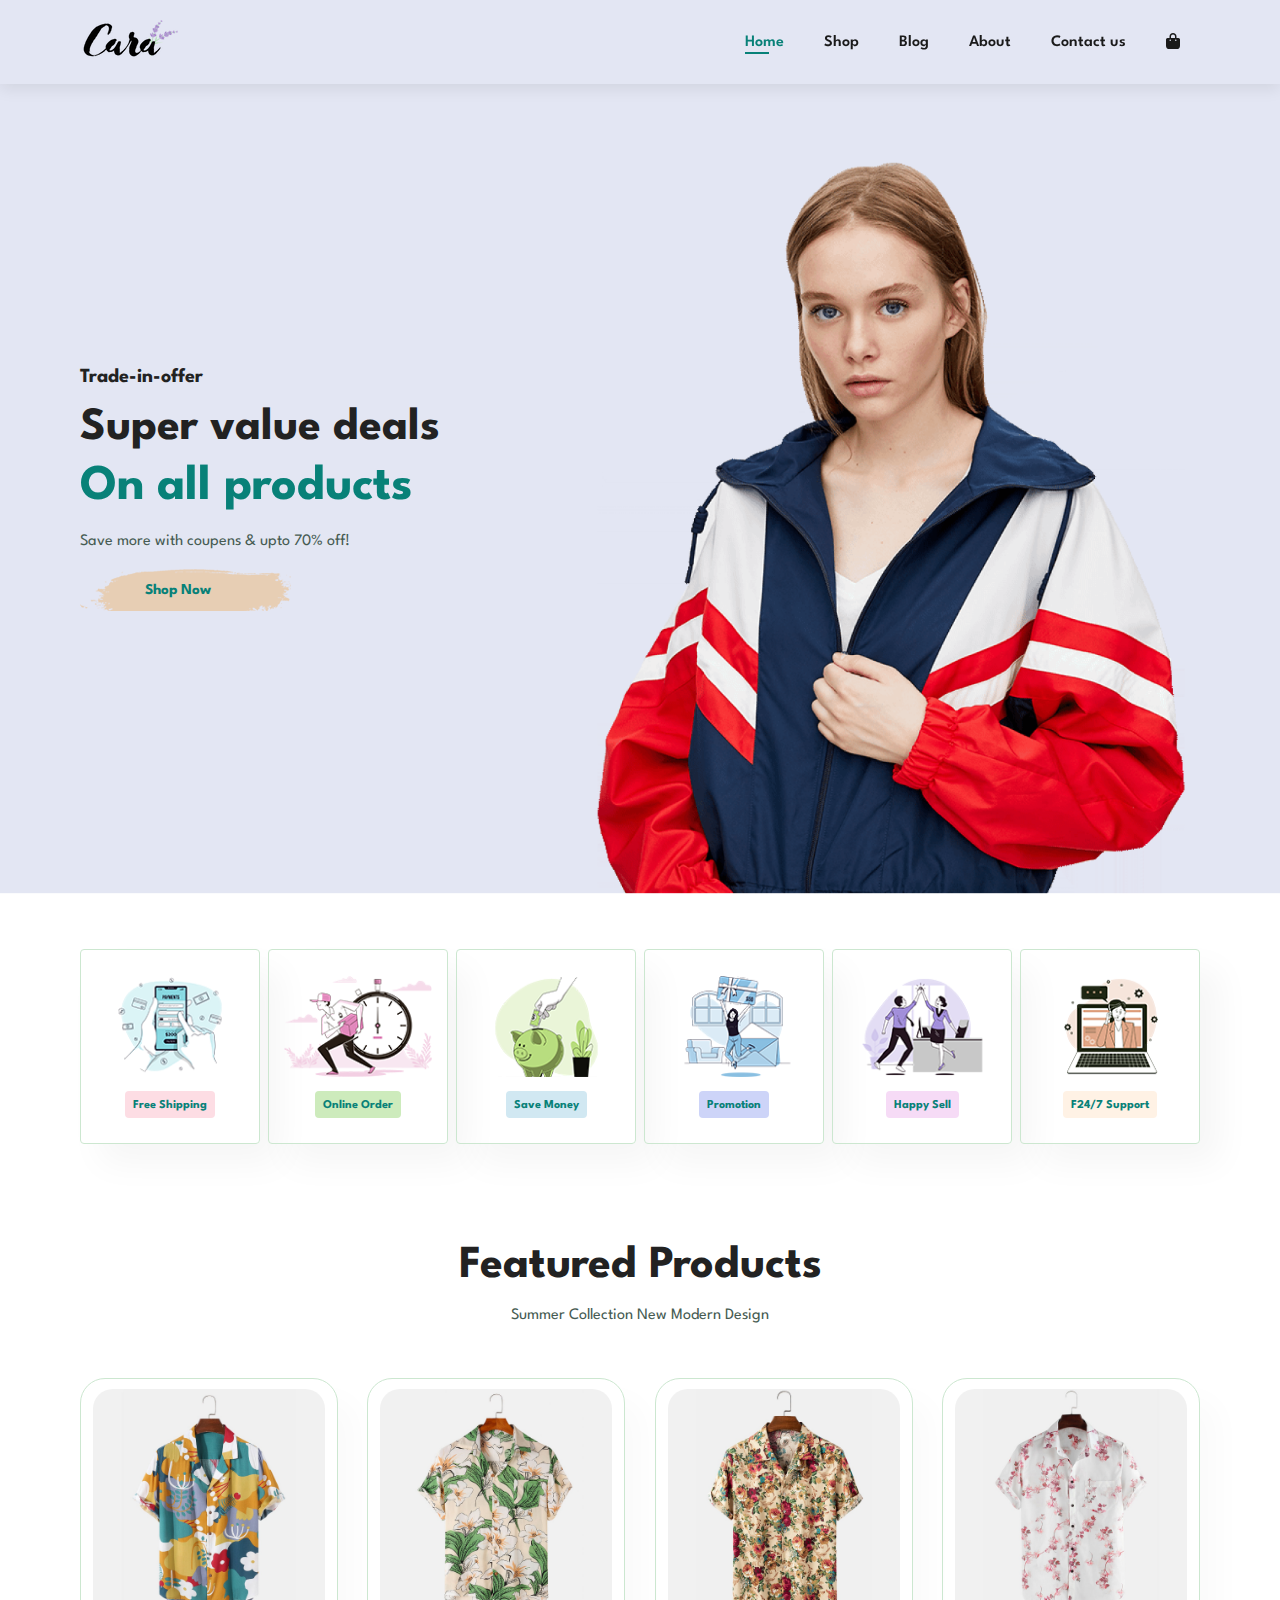
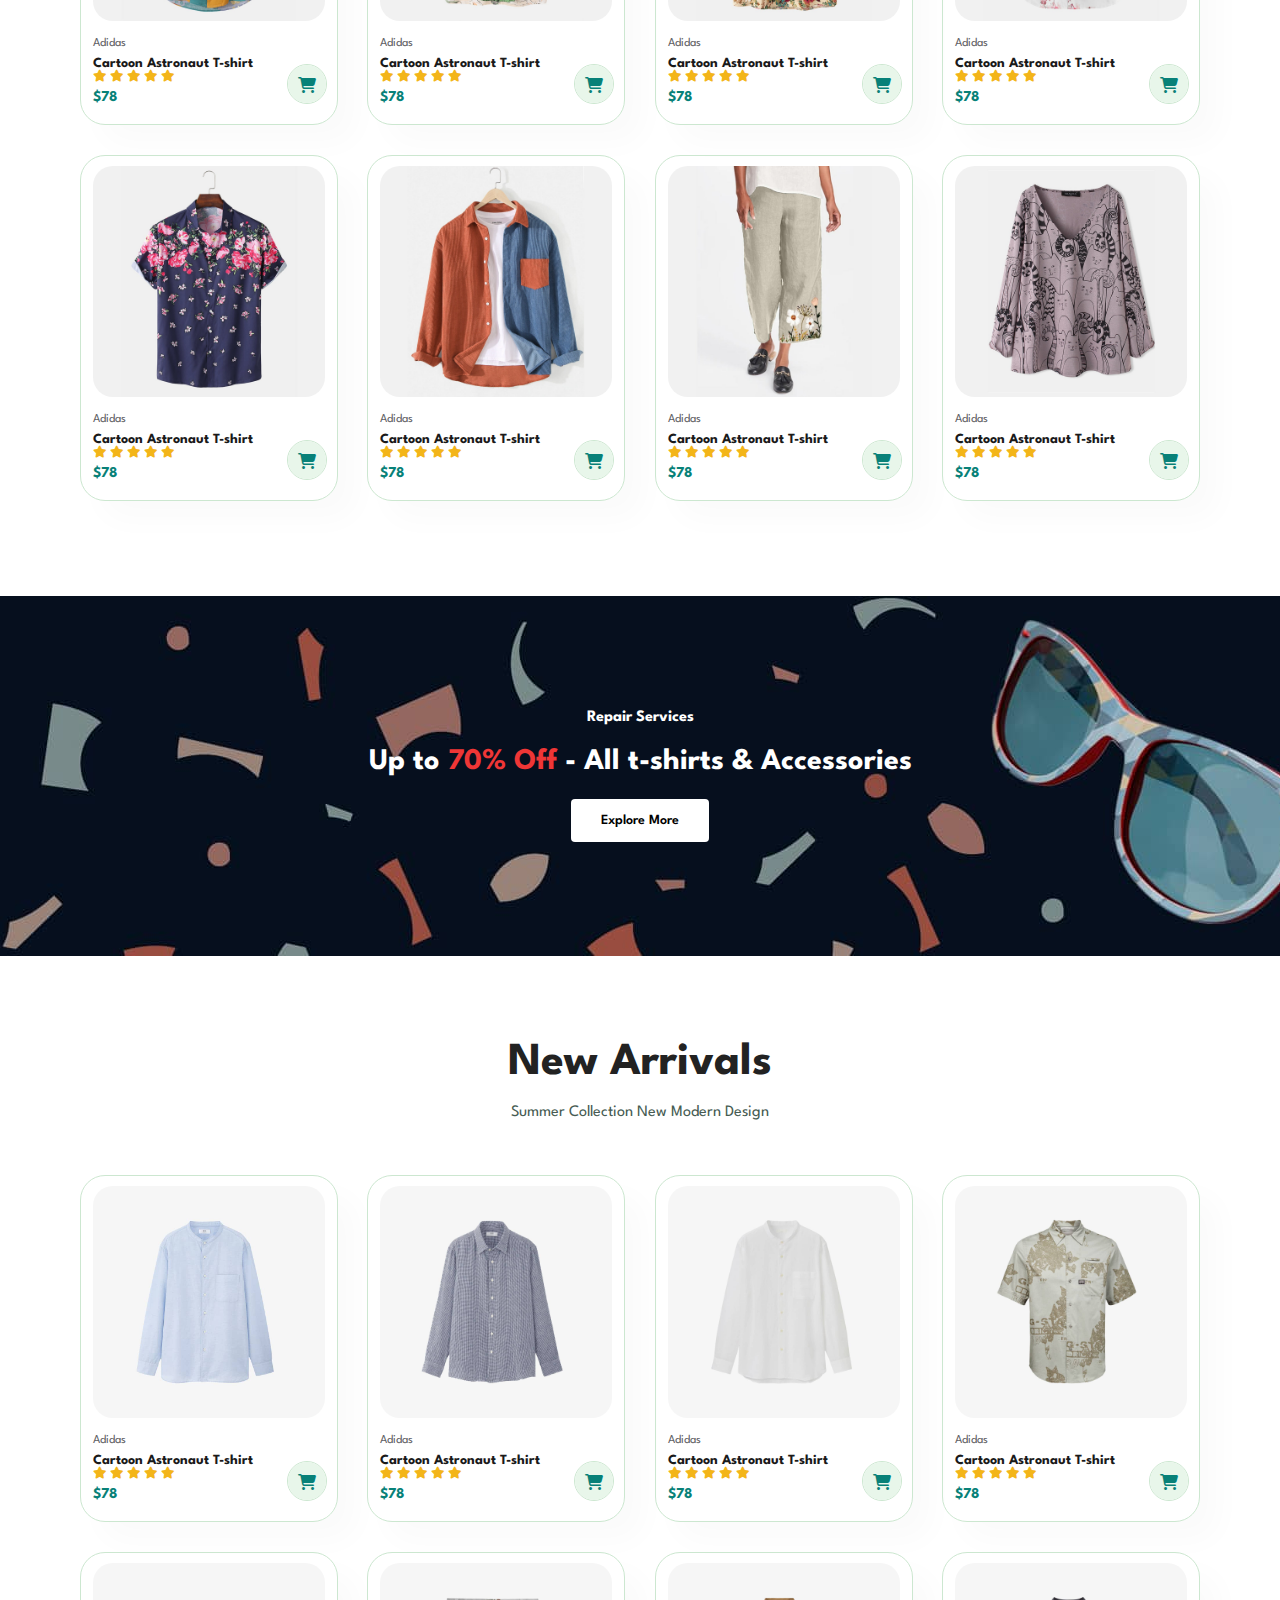
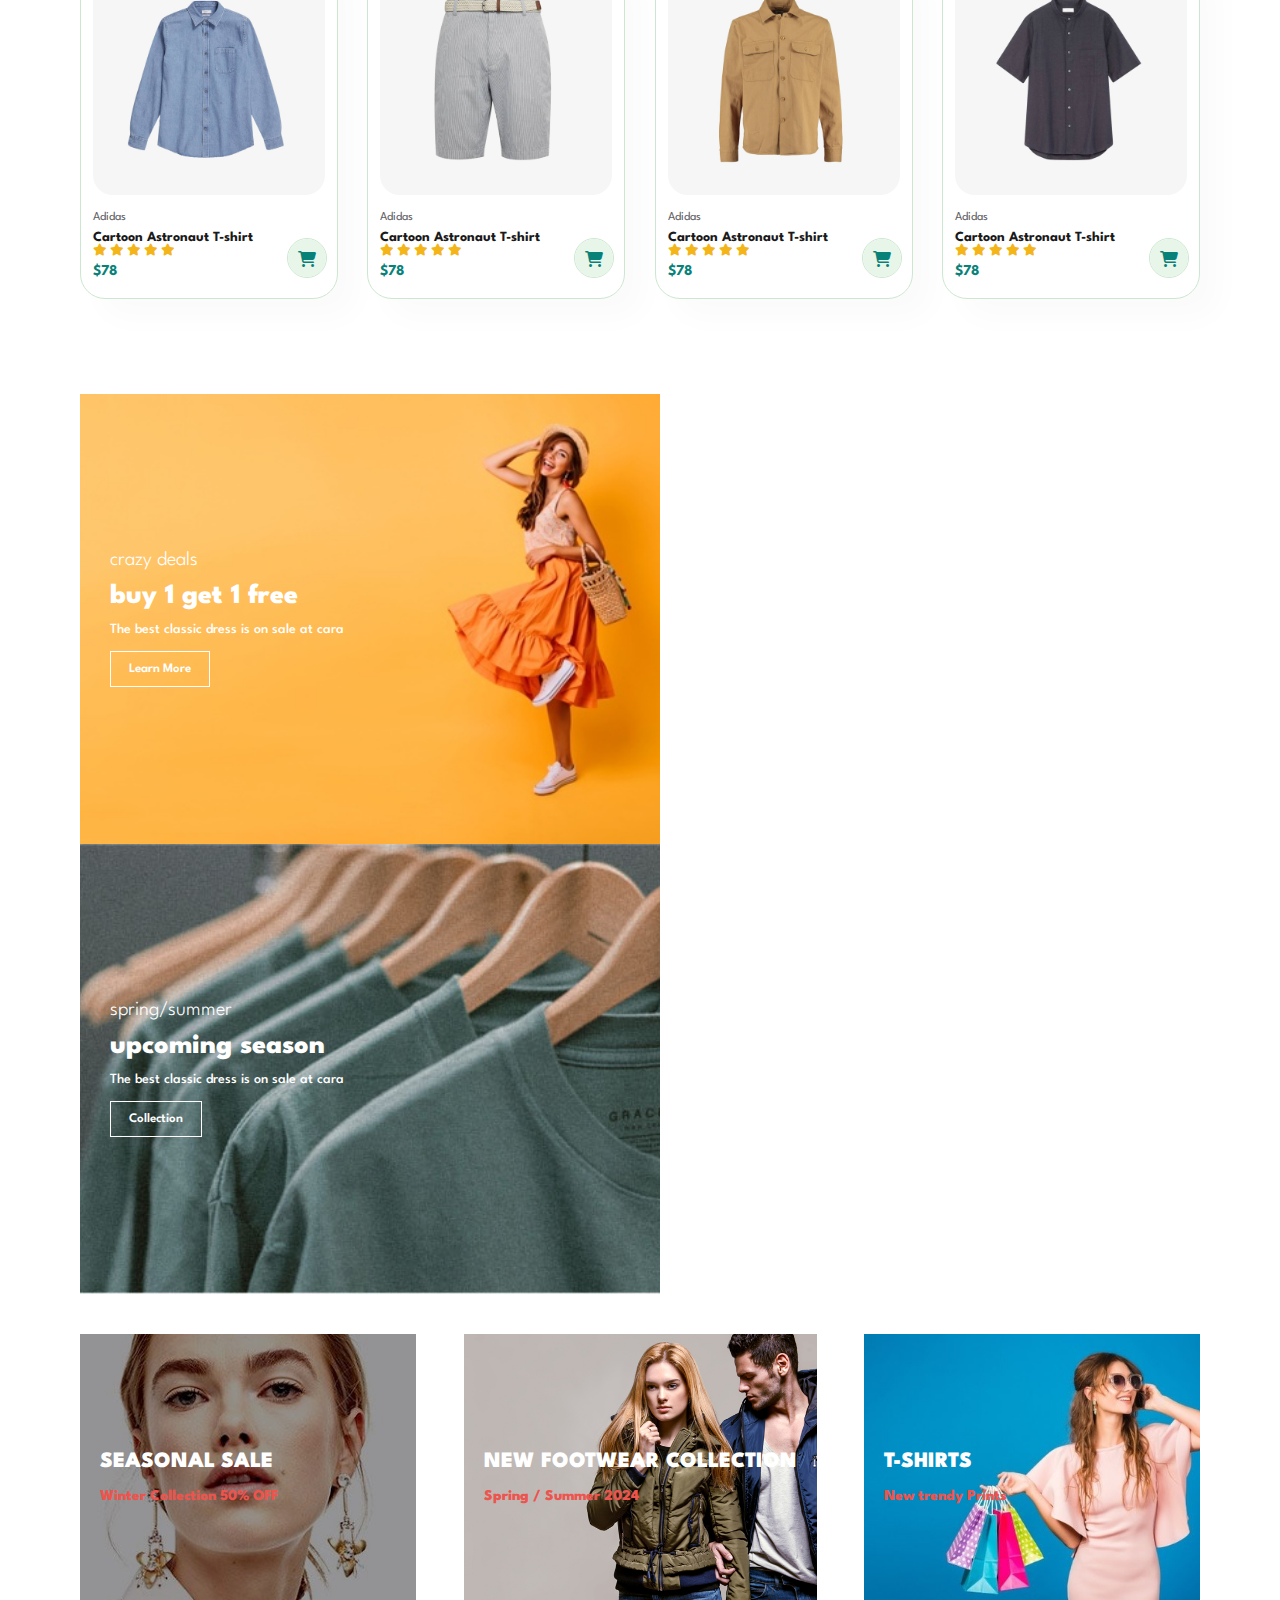
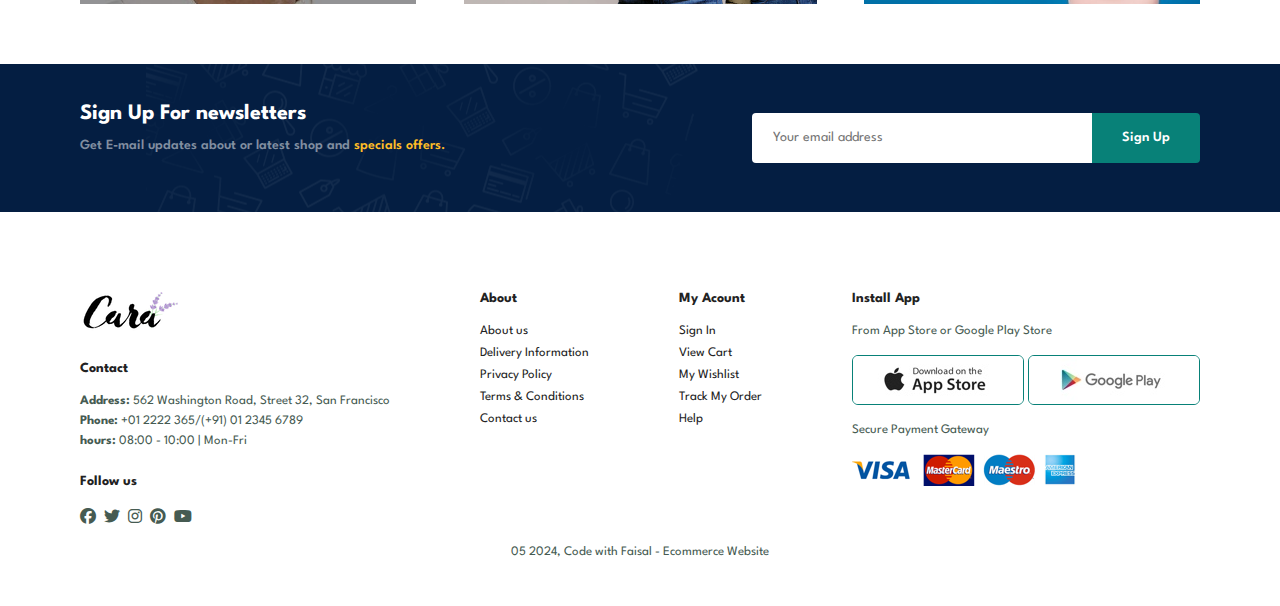
<file: index.html>
<!DOCTYPE html>
<html lang="en">
  <head>
    <meta charset="UTF-8" />
    <meta http-equiv="X-UA-Compatible" content="IE=edge" />
    <meta name="viewport" content="width=device-width, initial-scale=1.0" />
    <title>Cara | Ecommerce Website</title>
    <link
      rel="stylesheet"
      href="https://cdnjs.cloudflare.com/ajax/libs/font-awesome/6.5.2/css/all.min.css"
    />

    <link rel="stylesheet" href="style.css" />
  </head>

  <body>
    <!-- Header Start -->

    <header id="header">
      <a href="#"><img src="img/logo.png" class="logo" /></a>

      <div>
        <ul id="navbar">
          <li><a class="active" href="index.html">Home</a></li>
          <li><a href="shop.html">Shop</a></li>
          <li><a href="blog.html">Blog</a></li>
          <li><a href="about.html">About</a></li>
          <li><a href="contact.html">Contact us</a></li>
          <li>
            <a id="bag" href="cart.html"
              ><i class="fa-solid fa-bag-shopping"></i
            ></a>
          </li>
          <a href="#" id="close"><i class="fa-solid fa-x"></i></a>
        </ul>
      </div>

      <div class="menu">
        <a href="cart.html"><i class="fa-solid fa-bag-shopping"></i></a>
        <i id="bar" class="fa-solid fa-bars"></i>
      </div>
    </header>

    <!-- Hero section Start  -->

    <section class="hero">
      <h4>Trade-in-offer</h4>
      <h2>Super value deals</h2>
      <h1>On all products</h1>
      <p>Save more with coupens & upto 70% off!</p>
      <button>Shop Now</button>
    </section>

    <!-- Features Section Starts -->

    <section class="features section-p1">
      <div class="feature-box">
        <img src="img/features/f1.png" alt="" />
        <h6>Free Shipping</h6>
      </div>

      <div class="feature-box">
        <img src="img/features/f2.png" alt="" />
        <h6>Online Order</h6>
      </div>

      <div class="feature-box">
        <img src="img/features/f3.png" alt="" />
        <h6>Save Money</h6>
      </div>

      <div class="feature-box">
        <img src="img/features/f4.png" alt="" />
        <h6>Promotion</h6>
      </div>

      <div class="feature-box">
        <img src="img/features/f5.png" alt="" />
        <h6>Happy Sell</h6>
      </div>

      <div class="feature-box">
        <img src="img/features/f6.png" alt="" />
        <h6>F24/7 Support</h6>
      </div>
    </section>

    <!-- Featured Products Section Starts -->

    <section class="feature-prodects section-p1">
      <h2>Featured Products</h2>
      <p>Summer Collection New Modern Design</p>

      <div class="pro-container">
        <div class="products">
          <img src="img/products/f1.jpg" alt="" />
          <div class="details">
            <span>Adidas</span>
            <h5>Cartoon Astronaut T-shirt</h5>
            <div class="star">
              <i class="fa-solid fa-star"></i>
              <i class="fa-solid fa-star"></i>
              <i class="fa-solid fa-star"></i>
              <i class="fa-solid fa-star"></i>
              <i class="fa-solid fa-star"></i>
            </div>
            <h4 class="price">$78</h4>
          </div>
          <a href="#"><i class="fa-solid fa-cart-shopping cart"></i></a>
        </div>

        <div class="products">
          <img src="img/products/f2.jpg" alt="" />
          <div class="details">
            <span>Adidas</span>
            <h5>Cartoon Astronaut T-shirt</h5>
            <div class="star">
              <i class="fa-solid fa-star"></i>
              <i class="fa-solid fa-star"></i>
              <i class="fa-solid fa-star"></i>
              <i class="fa-solid fa-star"></i>
              <i class="fa-solid fa-star"></i>
            </div>
            <h4 class="price">$78</h4>
          </div>
          <a href="#"><i class="fa-solid fa-cart-shopping cart"></i></a>
        </div>

        <div class="products">
          <img src="img/products/f3.jpg" alt="" />
          <div class="details">
            <span>Adidas</span>
            <h5>Cartoon Astronaut T-shirt</h5>
            <div class="star">
              <i class="fa-solid fa-star"></i>
              <i class="fa-solid fa-star"></i>
              <i class="fa-solid fa-star"></i>
              <i class="fa-solid fa-star"></i>
              <i class="fa-solid fa-star"></i>
            </div>
            <h4 class="price">$78</h4>
          </div>
          <a href="#"><i class="fa-solid fa-cart-shopping cart"></i></a>
        </div>

        <div class="products">
          <img src="img/products/f4.jpg" alt="" />
          <div class="details">
            <span>Adidas</span>
            <h5>Cartoon Astronaut T-shirt</h5>
            <div class="star">
              <i class="fa-solid fa-star"></i>
              <i class="fa-solid fa-star"></i>
              <i class="fa-solid fa-star"></i>
              <i class="fa-solid fa-star"></i>
              <i class="fa-solid fa-star"></i>
            </div>
            <h4 class="price">$78</h4>
          </div>
          <a href="#"><i class="fa-solid fa-cart-shopping cart"></i></a>
        </div>

        <div class="products">
          <img src="img/products/f5.jpg" alt="" />
          <div class="details">
            <span>Adidas</span>
            <h5>Cartoon Astronaut T-shirt</h5>
            <div class="star">
              <i class="fa-solid fa-star"></i>
              <i class="fa-solid fa-star"></i>
              <i class="fa-solid fa-star"></i>
              <i class="fa-solid fa-star"></i>
              <i class="fa-solid fa-star"></i>
            </div>
            <h4 class="price">$78</h4>
          </div>
          <a href="#"><i class="fa-solid fa-cart-shopping cart"></i></a>
        </div>

        <div class="products">
          <img src="img/products/f6.jpg" alt="" />
          <div class="details">
            <span>Adidas</span>
            <h5>Cartoon Astronaut T-shirt</h5>
            <div class="star">
              <i class="fa-solid fa-star"></i>
              <i class="fa-solid fa-star"></i>
              <i class="fa-solid fa-star"></i>
              <i class="fa-solid fa-star"></i>
              <i class="fa-solid fa-star"></i>
            </div>
            <h4 class="price">$78</h4>
          </div>
          <a href="#"><i class="fa-solid fa-cart-shopping cart"></i></a>
        </div>

        <div class="products">
          <img src="img/products/f7.jpg" alt="" />
          <div class="details">
            <span>Adidas</span>
            <h5>Cartoon Astronaut T-shirt</h5>
            <div class="star">
              <i class="fa-solid fa-star"></i>
              <i class="fa-solid fa-star"></i>
              <i class="fa-solid fa-star"></i>
              <i class="fa-solid fa-star"></i>
              <i class="fa-solid fa-star"></i>
            </div>
            <h4 class="price">$78</h4>
          </div>
          <a href="#"><i class="fa-solid fa-cart-shopping cart"></i></a>
        </div>

        <div class="products">
          <img src="img/products/f8.jpg" alt="" />
          <div class="details">
            <span>Adidas</span>
            <h5>Cartoon Astronaut T-shirt</h5>
            <div class="star">
              <i class="fa-solid fa-star"></i>
              <i class="fa-solid fa-star"></i>
              <i class="fa-solid fa-star"></i>
              <i class="fa-solid fa-star"></i>
              <i class="fa-solid fa-star"></i>
            </div>
            <h4 class="price">$78</h4>
          </div>
          <a href="#"><i class="fa-solid fa-cart-shopping cart"></i></a>
        </div>
      </div>
    </section>

    <!-- Call To Action Banner Starts -->

    <div class="banner section-m1">
      <h4>Repair Services</h4>
      <h2>Up to <span>70% Off</span> - All t-shirts & Accessories</h2>
      <button class="normal">Explore More</button>
    </div>

    <!-- New Arrival Section Starts  -->

    <section class="new-arival section-p1">
      <h2>New Arrivals</h2>
      <p>Summer Collection New Modern Design</p>

      <div class="pro-container">
        <div class="products">
          <img src="img/products/n1.jpg" alt="" />
          <div class="details">
            <span>Adidas</span>
            <h5>Cartoon Astronaut T-shirt</h5>
            <div class="star">
              <i class="fa-solid fa-star"></i>
              <i class="fa-solid fa-star"></i>
              <i class="fa-solid fa-star"></i>
              <i class="fa-solid fa-star"></i>
              <i class="fa-solid fa-star"></i>
            </div>
            <h4 class="price">$78</h4>
          </div>
          <a href="#"><i class="fa-solid fa-cart-shopping cart"></i></a>
        </div>

        <div class="products">
          <img src="img/products/n2.jpg" alt="" />
          <div class="details">
            <span>Adidas</span>
            <h5>Cartoon Astronaut T-shirt</h5>
            <div class="star">
              <i class="fa-solid fa-star"></i>
              <i class="fa-solid fa-star"></i>
              <i class="fa-solid fa-star"></i>
              <i class="fa-solid fa-star"></i>
              <i class="fa-solid fa-star"></i>
            </div>
            <h4 class="price">$78</h4>
          </div>
          <a href="#"><i class="fa-solid fa-cart-shopping cart"></i></a>
        </div>

        <div class="products">
          <img src="img/products/n3.jpg" alt="" />
          <div class="details">
            <span>Adidas</span>
            <h5>Cartoon Astronaut T-shirt</h5>
            <div class="star">
              <i class="fa-solid fa-star"></i>
              <i class="fa-solid fa-star"></i>
              <i class="fa-solid fa-star"></i>
              <i class="fa-solid fa-star"></i>
              <i class="fa-solid fa-star"></i>
            </div>
            <h4 class="price">$78</h4>
          </div>
          <a href="#"><i class="fa-solid fa-cart-shopping cart"></i></a>
        </div>

        <div class="products">
          <img src="img/products/n4.jpg" alt="" />
          <div class="details">
            <span>Adidas</span>
            <h5>Cartoon Astronaut T-shirt</h5>
            <div class="star">
              <i class="fa-solid fa-star"></i>
              <i class="fa-solid fa-star"></i>
              <i class="fa-solid fa-star"></i>
              <i class="fa-solid fa-star"></i>
              <i class="fa-solid fa-star"></i>
            </div>
            <h4 class="price">$78</h4>
          </div>
          <a href="#"><i class="fa-solid fa-cart-shopping cart"></i></a>
        </div>

        <div class="products">
          <img src="img/products/n5.jpg" alt="" />
          <div class="details">
            <span>Adidas</span>
            <h5>Cartoon Astronaut T-shirt</h5>
            <div class="star">
              <i class="fa-solid fa-star"></i>
              <i class="fa-solid fa-star"></i>
              <i class="fa-solid fa-star"></i>
              <i class="fa-solid fa-star"></i>
              <i class="fa-solid fa-star"></i>
            </div>
            <h4 class="price">$78</h4>
          </div>
          <a href="#"><i class="fa-solid fa-cart-shopping cart"></i></a>
        </div>

        <div class="products">
          <img src="img/products/n6.jpg" alt="" />
          <div class="details">
            <span>Adidas</span>
            <h5>Cartoon Astronaut T-shirt</h5>
            <div class="star">
              <i class="fa-solid fa-star"></i>
              <i class="fa-solid fa-star"></i>
              <i class="fa-solid fa-star"></i>
              <i class="fa-solid fa-star"></i>
              <i class="fa-solid fa-star"></i>
            </div>
            <h4 class="price">$78</h4>
          </div>
          <a href="#"><i class="fa-solid fa-cart-shopping cart"></i></a>
        </div>

        <div class="products">
          <img src="img/products/n7.jpg" alt="" />
          <div class="details">
            <span>Adidas</span>
            <h5>Cartoon Astronaut T-shirt</h5>
            <div class="star">
              <i class="fa-solid fa-star"></i>
              <i class="fa-solid fa-star"></i>
              <i class="fa-solid fa-star"></i>
              <i class="fa-solid fa-star"></i>
              <i class="fa-solid fa-star"></i>
            </div>
            <h4 class="price">$78</h4>
          </div>
          <a href="#"><i class="fa-solid fa-cart-shopping cart"></i></a>
        </div>

        <div class="products">
          <img src="img/products/n8.jpg" alt="" />
          <div class="details">
            <span>Adidas</span>
            <h5>Cartoon Astronaut T-shirt</h5>
            <div class="star">
              <i class="fa-solid fa-star"></i>
              <i class="fa-solid fa-star"></i>
              <i class="fa-solid fa-star"></i>
              <i class="fa-solid fa-star"></i>
              <i class="fa-solid fa-star"></i>
            </div>
            <h4 class="price">$78</h4>
          </div>
          <a href="#"><i class="fa-solid fa-cart-shopping cart"></i></a>
        </div>
      </div>
    </section>

    <!-- Small Banners -->

    <section class="sm-banner section-p1">
      <div class="banner-box">
        <h4>crazy deals</h4>
        <h2>buy 1 get 1 free</h2>
        <span>The best classic dress is on sale at cara</span>
        <button class="white">Learn More</button>
      </div>

      <div class="banner-box b-box2">
        <h4>spring/summer</h4>
        <h2>upcoming season</h2>
        <span>The best classic dress is on sale at cara</span>
        <button class="white">Collection</button>
      </div>
    </section>

    <!-- Text Banner  Starts -->
    <section class="text-banner">
      <div class="banner-box">
        <h2>SEASONAL SALE</h2>
        <h3>Winter Collection 50% OFF</h3>
      </div>

      <div class="banner-box b-box2">
        <h2>NEW FOOTWEAR COLLECTION</h2>
        <h3>Spring / Summer 2024</h3>
      </div>

      <div class="banner-box b-box3">
        <h2>T-SHIRTS</h2>
        <h3>New trendy Prints</h3>
      </div>
    </section>

    <!-- News Letter Section Starts -->
    <section class="newsletter section-p1 section-m1">
      <div class="newtext">
        <h4>Sign Up For newsletters</h4>
        <p>
          Get E-mail updates about or latest shop and
          <span>specials offers.</span>
        </p>
      </div>
      <div class="form">
        <input type="text" placeholder="Your email address" />
        <button class="normal">Sign Up</button>
      </div>
    </section>

    <!-- Footer -->

    <footer class="footer section-p1">
      <div class="col">
        <img class="logo" src="img/logo.png" alt="" />
        <h4>Contact</h4>
        <p>
          <strong>Address:</strong> 562 Washington Road, Street 32, San
          Francisco
        </p>
        <p><strong>Phone:</strong> +01 2222 365/(+91) 01 2345 6789</p>
        <p><strong>hours:</strong> 08:00 - 10:00 | Mon-Fri</p>

        <div class="follow">
          <h4>Follow us</h4>
          <div class="icon">
            <i class="fa-brands fa-facebook"></i>
            <i class="fa-brands fa-twitter"></i>
            <i class="fa-brands fa-instagram"></i>
            <i class="fa-brands fa-pinterest"></i>
            <i class="fa-brands fa-youtube"></i>
          </div>
        </div>
      </div>

      <div class="col">
        <h4>About</h4>
        <a href="#">About us</a>
        <a href="#">Delivery Information</a>
        <a href="#">Privacy Policy</a>
        <a href="#">Terms & Conditions</a>
        <a href="#">Contact us</a>
      </div>

      <div class="col">
        <h4>My Acount</h4>
        <a href="#">Sign In</a>
        <a href="#">View Cart</a>
        <a href="#">My Wishlist</a>
        <a href="#">Track My Order</a>
        <a href="#">Help</a>
      </div>

      <div class="col install">
        <h4>Install App</h4>
        <p>From App Store or Google Play Store</p>
        <div class="row">
          <img src="img/pay/app.jpg" alt="" />
          <img src="img/pay/play.jpg" alt="" />
        </div>
        <p>Secure Payment Gateway</p>
        <img src="img/pay/pay.png" alt="" />
      </div>

      <div class="copyright">
        <p>05 2024, Code with Faisal - Ecommerce Website</p>
      </div>
    </footer>

    <script src="script.js"></script>
  </body>
</html>
</file>
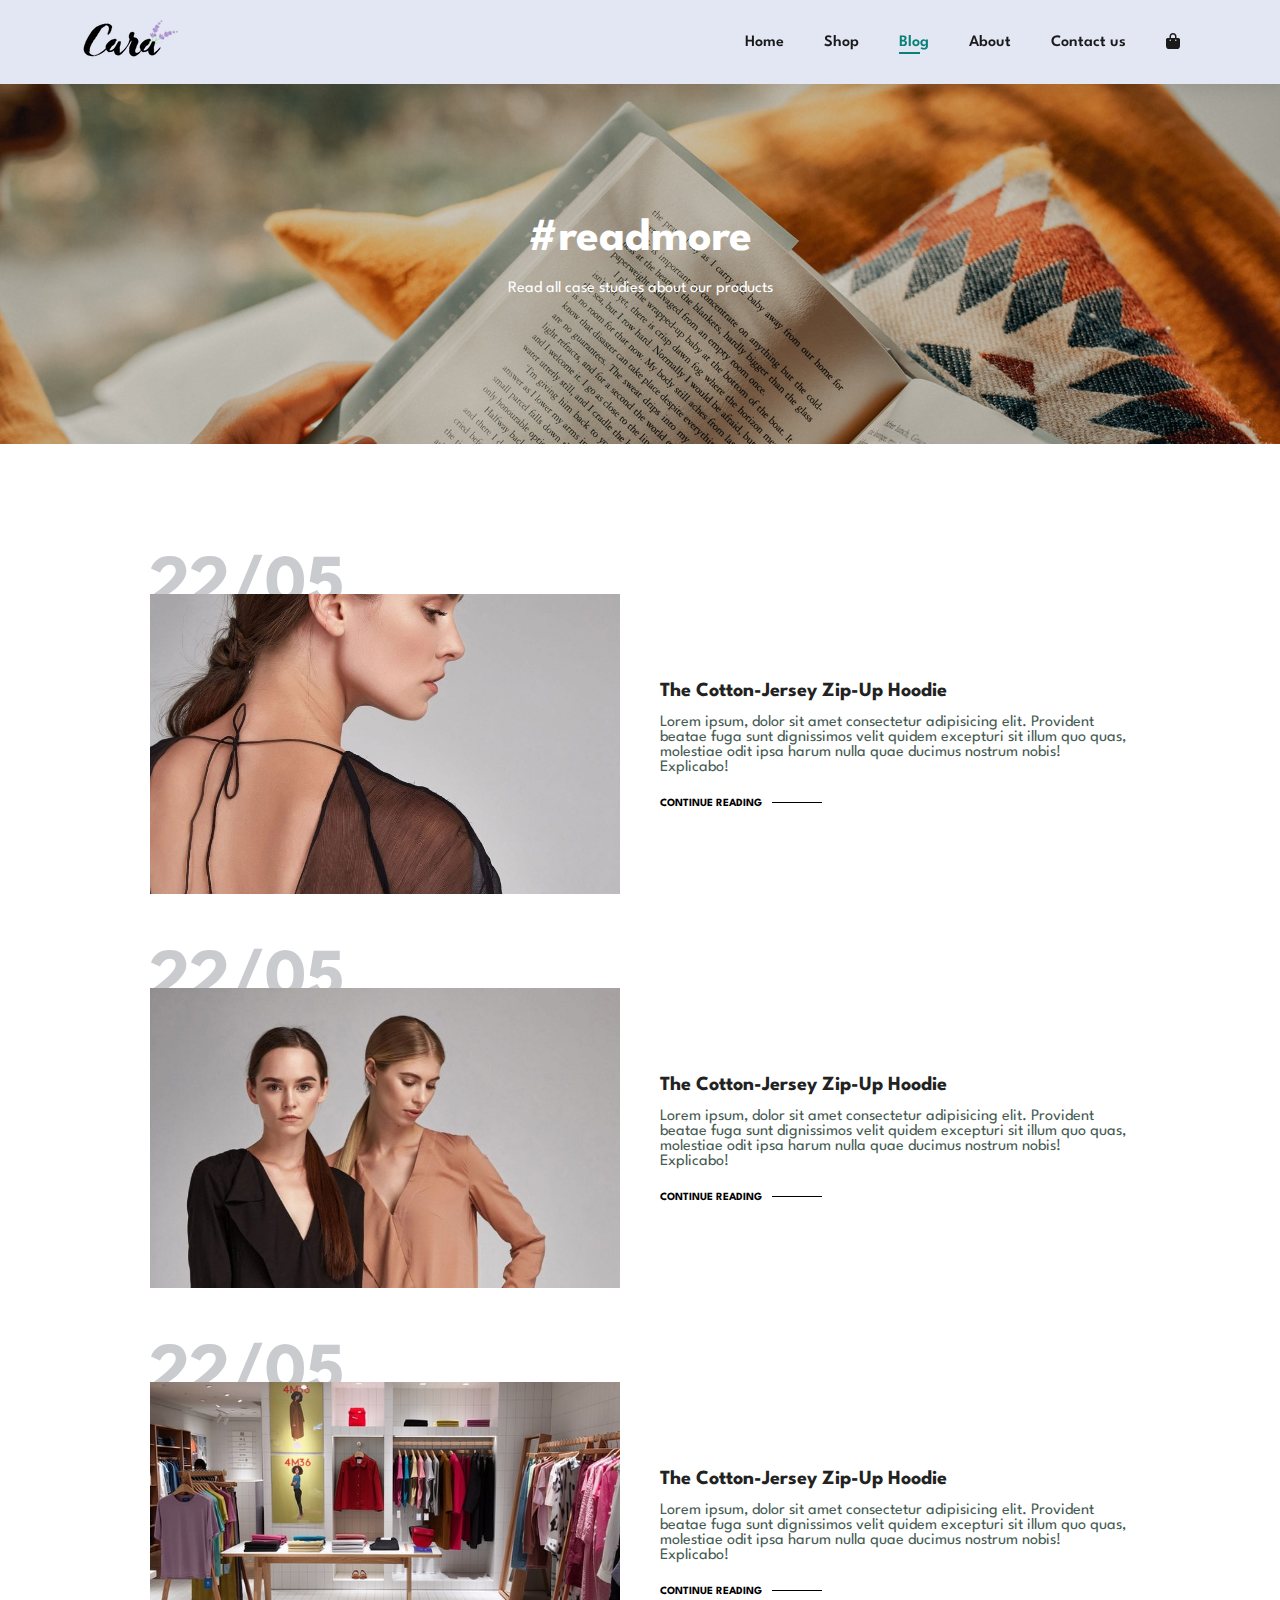
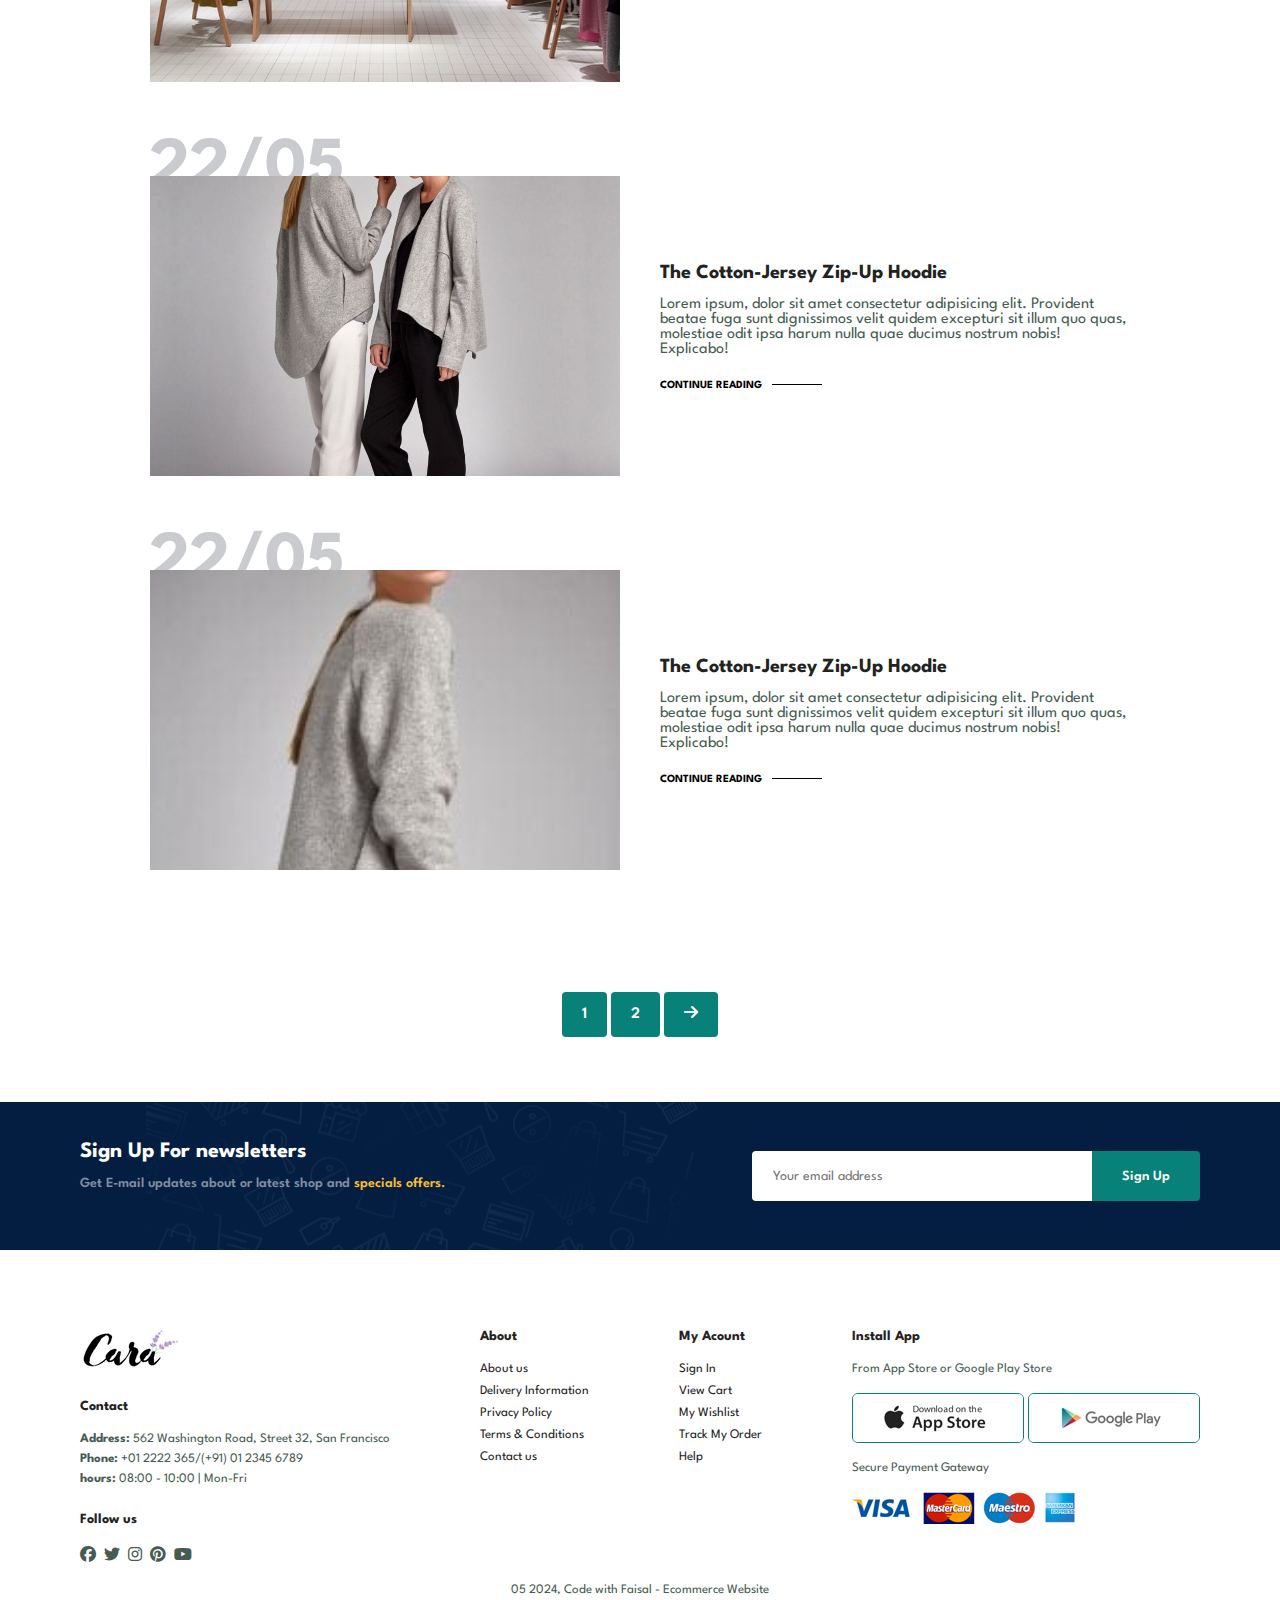
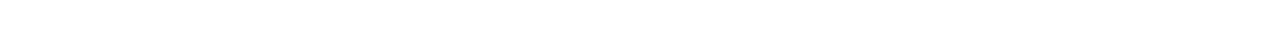
<file: blog.html>
<!DOCTYPE html>
<html lang="en">
  <head>
    <meta charset="UTF-8" />
    <meta http-equiv="X-UA-Compatible" content="IE=edge" />
    <meta name="viewport" content="width=device-width, initial-scale=1.0" />
    <title>Ecommerce Website</title>
    <link
      rel="stylesheet"
      href="https://cdnjs.cloudflare.com/ajax/libs/font-awesome/6.5.2/css/all.min.css"
    />

    <link rel="stylesheet" href="style.css" />
  </head>

  <body>
    <!-- Header Start -->

    <header id="header">
      <a href="#"><img src="img/logo.png" class="logo" /></a>

      <div class="navbar">
        <ul id="navbar">
          <li><a href="index.html">Home</a></li>
          <li><a href="shop.html">Shop</a></li>
          <li><a class="active" href="blog.html">Blog</a></li>
          <li><a href="about.html">About</a></li>
          <li><a href="contact.html">Contact us</a></li>
          <li>
            <a id="bag" href="cart.html"
              ><i class="fa-solid fa-bag-shopping"></i
            ></a>
          </li>
          <a href="#" id="close"><i class="fa-solid fa-x"></i></a>
        </ul>
      </div>

      <div class="menu">
        <a href="cart.html"><i class="fa-solid fa-bag-shopping"></i></a>
        <i id="bar" class="fa-solid fa-bars"></i>
      </div>
    </header>

    <!-- Hero section Start  -->

    <section class="page-header blog-header">
      <h2>#readmore</h2>
      <p>Read all case studies about our products</p>
    </section>

    <!-- Blog -->
    <section class="blog">
      <div class="blog-box">
        <div class="blog-img">
          <img src="img/blog/b1.jpg" alt="" />
        </div>
        <div class="blog-details">
          <h4>The Cotton-Jersey Zip-Up Hoodie</h4>
          <p>
            Lorem ipsum, dolor sit amet consectetur adipisicing elit. Provident
            beatae fuga sunt dignissimos velit quidem excepturi sit illum quo
            quas, molestiae odit ipsa harum nulla quae ducimus nostrum nobis!
            Explicabo!
          </p>
          <a href="#">CONTINUE READING</a>
        </div>
        <h1>22/05</h1>
      </div>

      <div class="blog-box">
        <div class="blog-img">
          <img src="img/blog/b2.jpg" alt="" />
        </div>
        <div class="blog-details">
          <h4>The Cotton-Jersey Zip-Up Hoodie</h4>
          <p>
            Lorem ipsum, dolor sit amet consectetur adipisicing elit. Provident
            beatae fuga sunt dignissimos velit quidem excepturi sit illum quo
            quas, molestiae odit ipsa harum nulla quae ducimus nostrum nobis!
            Explicabo!
          </p>
          <a href="#">CONTINUE READING</a>
        </div>
        <h1>22/05</h1>
      </div>

      <div class="blog-box">
        <div class="blog-img">
          <img src="img/blog/b3.jpg" alt="" />
        </div>
        <div class="blog-details">
          <h4>The Cotton-Jersey Zip-Up Hoodie</h4>
          <p>
            Lorem ipsum, dolor sit amet consectetur adipisicing elit. Provident
            beatae fuga sunt dignissimos velit quidem excepturi sit illum quo
            quas, molestiae odit ipsa harum nulla quae ducimus nostrum nobis!
            Explicabo!
          </p>
          <a href="#">CONTINUE READING</a>
        </div>
        <h1>22/05</h1>
      </div>

      <div class="blog-box">
        <div class="blog-img">
          <img src="img/blog/b4.jpg" alt="" />
        </div>
        <div class="blog-details">
          <h4>The Cotton-Jersey Zip-Up Hoodie</h4>
          <p>
            Lorem ipsum, dolor sit amet consectetur adipisicing elit. Provident
            beatae fuga sunt dignissimos velit quidem excepturi sit illum quo
            quas, molestiae odit ipsa harum nulla quae ducimus nostrum nobis!
            Explicabo!
          </p>
          <a href="#">CONTINUE READING</a>
        </div>
        <h1>22/05</h1>
      </div>

      <div class="blog-box">
        <div class="blog-img">
          <img src="img/blog/b5.jpg" alt="" />
        </div>
        <div class="blog-details">
          <h4>The Cotton-Jersey Zip-Up Hoodie</h4>
          <p>
            Lorem ipsum, dolor sit amet consectetur adipisicing elit. Provident
            beatae fuga sunt dignissimos velit quidem excepturi sit illum quo
            quas, molestiae odit ipsa harum nulla quae ducimus nostrum nobis!
            Explicabo!
          </p>
          <a href="#">CONTINUE READING</a>
        </div>
        <h1>22/05</h1>
      </div>
    </section>
    <!-- Pagination Section -->
    <section class="pagination section-p1">
      <a href="#">1</a>
      <a href="#">2</a>
      <a href="#"><i class="fa-solid fa-arrow-right"></i></a>
    </section>

    <!-- News Letter Section Starts -->
    <section class="newsletter section-p1 section-m1">
      <div class="newtext">
        <h4>Sign Up For newsletters</h4>
        <p>
          Get E-mail updates about or latest shop and
          <span>specials offers.</span>
        </p>
      </div>
      <div class="form">
        <input type="text" placeholder="Your email address" />
        <button class="normal">Sign Up</button>
      </div>
    </section>

    <!-- Footer -->

    <footer class="footer section-p1">
      <div class="col">
        <img class="logo" src="img/logo.png" alt="" />
        <h4>Contact</h4>
        <p>
          <strong>Address:</strong> 562 Washington Road, Street 32, San
          Francisco
        </p>
        <p><strong>Phone:</strong> +01 2222 365/(+91) 01 2345 6789</p>
        <p><strong>hours:</strong> 08:00 - 10:00 | Mon-Fri</p>

        <div class="follow">
          <h4>Follow us</h4>
          <div class="icon">
            <i class="fa-brands fa-facebook"></i>
            <i class="fa-brands fa-twitter"></i>
            <i class="fa-brands fa-instagram"></i>
            <i class="fa-brands fa-pinterest"></i>
            <i class="fa-brands fa-youtube"></i>
          </div>
        </div>
      </div>

      <div class="col">
        <h4>About</h4>
        <a href="#">About us</a>
        <a href="#">Delivery Information</a>
        <a href="#">Privacy Policy</a>
        <a href="#">Terms & Conditions</a>
        <a href="#">Contact us</a>
      </div>

      <div class="col">
        <h4>My Acount</h4>
        <a href="#">Sign In</a>
        <a href="#">View Cart</a>
        <a href="#">My Wishlist</a>
        <a href="#">Track My Order</a>
        <a href="#">Help</a>
      </div>

      <div class="col install">
        <h4>Install App</h4>
        <p>From App Store or Google Play Store</p>
        <div class="row">
          <img src="img/pay/app.jpg" alt="" />
          <img src="img/pay/play.jpg" alt="" />
        </div>
        <p>Secure Payment Gateway</p>
        <img src="img/pay/pay.png" alt="" />
      </div>

      <div class="copyright">
        <p>05 2024, Code with Faisal - Ecommerce Website</p>
      </div>
    </footer>

    <script src="script.js"></script>
  </body>
</html>
</file>
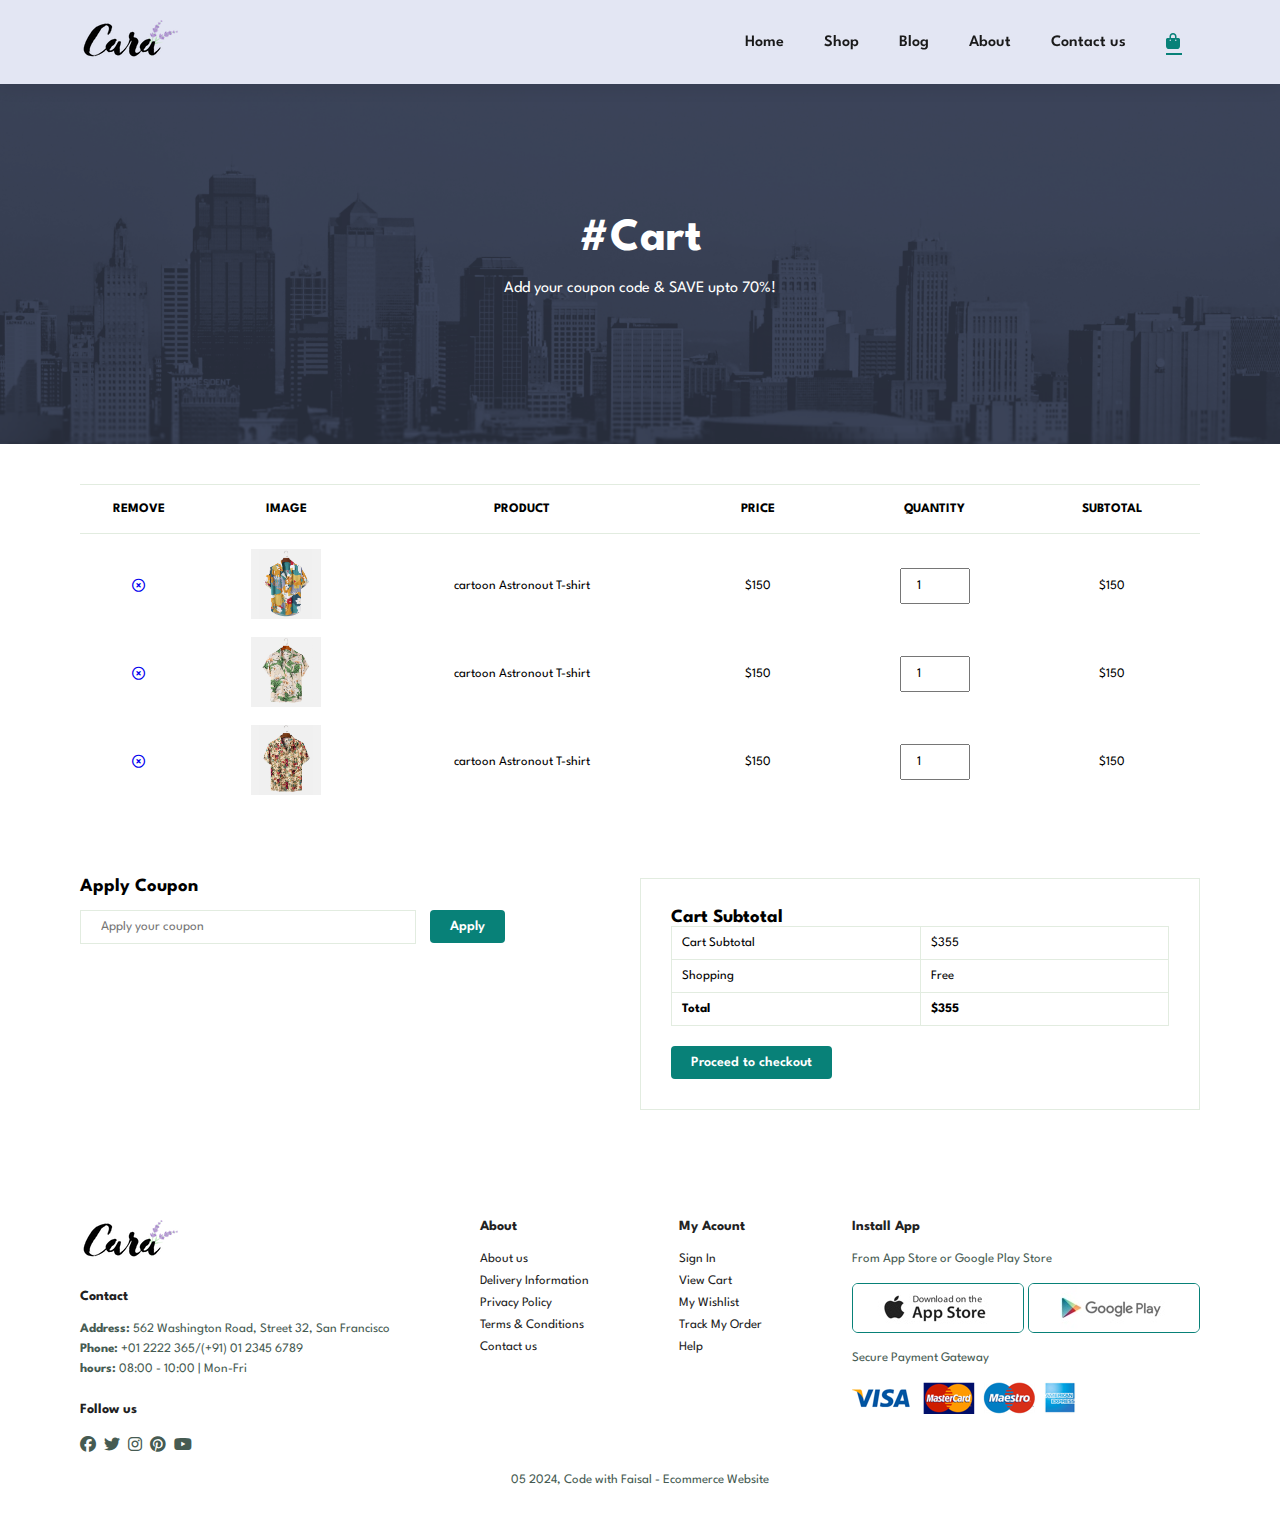
<file: cart.html>
<!DOCTYPE html>
<html lang="en">
  <head>
    <meta charset="UTF-8" />
    <meta http-equiv="X-UA-Compatible" content="IE=edge" />
    <meta name="viewport" content="width=device-width, initial-scale=1.0" />
    <title>Ecommerce Website</title>
    <link
      rel="stylesheet"
      href="https://cdnjs.cloudflare.com/ajax/libs/font-awesome/6.5.2/css/all.min.css"
    />

    <link rel="stylesheet" href="style.css" />
  </head>

  <body>
    <!-- Header Start -->
    <header id="header">
      <a href="#"><img src="img/logo.png" class="logo" /></a>

      <div class="navbar">
        <ul id="navbar">
          <li><a href="index.html">Home</a></li>
          <li><a href="shop.html">Shop</a></li>
          <li><a href="blog.html">Blog</a></li>
          <li><a href="about.html">About</a></li>
          <li><a href="contact.html">Contact us</a></li>
          <li>
            <a class="active" id="bag" href="cart.html"
              ><i class="fa-solid fa-bag-shopping"></i
            ></a>
          </li>
          <a href="#" id="close"><i class="fa-solid fa-x"></i></a>
        </ul>
      </div>

      <div class="menu">
        <a href="cart.html"><i class="fa-solid fa-bag-shopping"></i></a>
        <i id="bar" class="fa-solid fa-bars"></i>
      </div>
    </header>

    <section class="page-header contact-header">
      <h2>#Cart</h2>
      <p>Add your coupon code & SAVE upto 70%!</p>
    </section>

    <section class="cart section-p1">
      <table>
        <thead>
          <tr>
            <td>Remove</td>
            <td>Image</td>
            <td>Product</td>
            <td>Price</td>
            <td>Quantity</td>
            <td>Subtotal</td>
          </tr>
        </thead>

        <tbody>
          <tr>
            <td>
              <a href="#"><i class="fa-regular fa-circle-xmark"></i></a>
            </td>
            <td><img src="img/products/f1.jpg" alt="" /></td>
            <td>cartoon Astronout T-shirt</td>
            <td>$150</td>
            <td><input type="number" value="1" /></td>
            <td>$150</td>
          </tr>
          <tr>
            <td>
              <a href="#"><i class="fa-regular fa-circle-xmark"></i></a>
            </td>
            <td><img src="img/products/f2.jpg" alt="" /></td>
            <td>cartoon Astronout T-shirt</td>
            <td>$150</td>
            <td><input type="number" value="1" /></td>
            <td>$150</td>
          </tr>
          <tr>
            <td>
              <a href="#"><i class="fa-regular fa-circle-xmark"></i></a>
            </td>
            <td><img src="img/products/f3.jpg" alt="" /></td>
            <td>cartoon Astronout T-shirt</td>
            <td>$150</td>
            <td><input type="number" value="1" /></td>
            <td>$150</td>
          </tr>
        </tbody>
      </table>
    </section>

    <section class="add-to-cart section-p1">
      <div class="coupon">
        <h3>Apply Coupon</h3>
        <div>
          <input type="text" placeholder="Apply your coupon" />
          <button class="normal">Apply</button>
        </div>
      </div>

      <div class="subtotal">
        <h3>Cart Subtotal</h3>
        <table>
          <tr>
            <td>Cart Subtotal</td>
            <td>$355</td>
          </tr>
          <tr>
            <td>Shopping</td>
            <td>Free</td>
          </tr>
          <tr>
            <td><strong>Total</strong></td>
            <td><strong>$355</strong></td>
          </tr>
        </table>
        <button class="normal">Proceed to checkout</button>
      </div>
    </section>

    <footer class="footer section-p1">
      <div class="col">
        <img class="logo" src="img/logo.png" alt="" />
        <h4>Contact</h4>
        <p>
          <strong>Address:</strong> 562 Washington Road, Street 32, San
          Francisco
        </p>
        <p><strong>Phone:</strong> +01 2222 365/(+91) 01 2345 6789</p>
        <p><strong>hours:</strong> 08:00 - 10:00 | Mon-Fri</p>

        <div class="follow">
          <h4>Follow us</h4>
          <div class="icon">
            <i class="fa-brands fa-facebook"></i>
            <i class="fa-brands fa-twitter"></i>
            <i class="fa-brands fa-instagram"></i>
            <i class="fa-brands fa-pinterest"></i>
            <i class="fa-brands fa-youtube"></i>
          </div>
        </div>
      </div>

      <div class="col">
        <h4>About</h4>
        <a href="#">About us</a>
        <a href="#">Delivery Information</a>
        <a href="#">Privacy Policy</a>
        <a href="#">Terms & Conditions</a>
        <a href="#">Contact us</a>
      </div>

      <div class="col">
        <h4>My Acount</h4>
        <a href="#">Sign In</a>
        <a href="#">View Cart</a>
        <a href="#">My Wishlist</a>
        <a href="#">Track My Order</a>
        <a href="#">Help</a>
      </div>

      <div class="col install">
        <h4>Install App</h4>
        <p>From App Store or Google Play Store</p>
        <div class="row">
          <img src="img/pay/app.jpg" alt="" />
          <img src="img/pay/play.jpg" alt="" />
        </div>
        <p>Secure Payment Gateway</p>
        <img src="img/pay/pay.png" alt="" />
      </div>

      <div class="copyright">
        <p>05 2024, Code with Faisal - Ecommerce Website</p>
      </div>
    </footer>

    <script src="script.js"></script>
  </body>
</html>
</file>
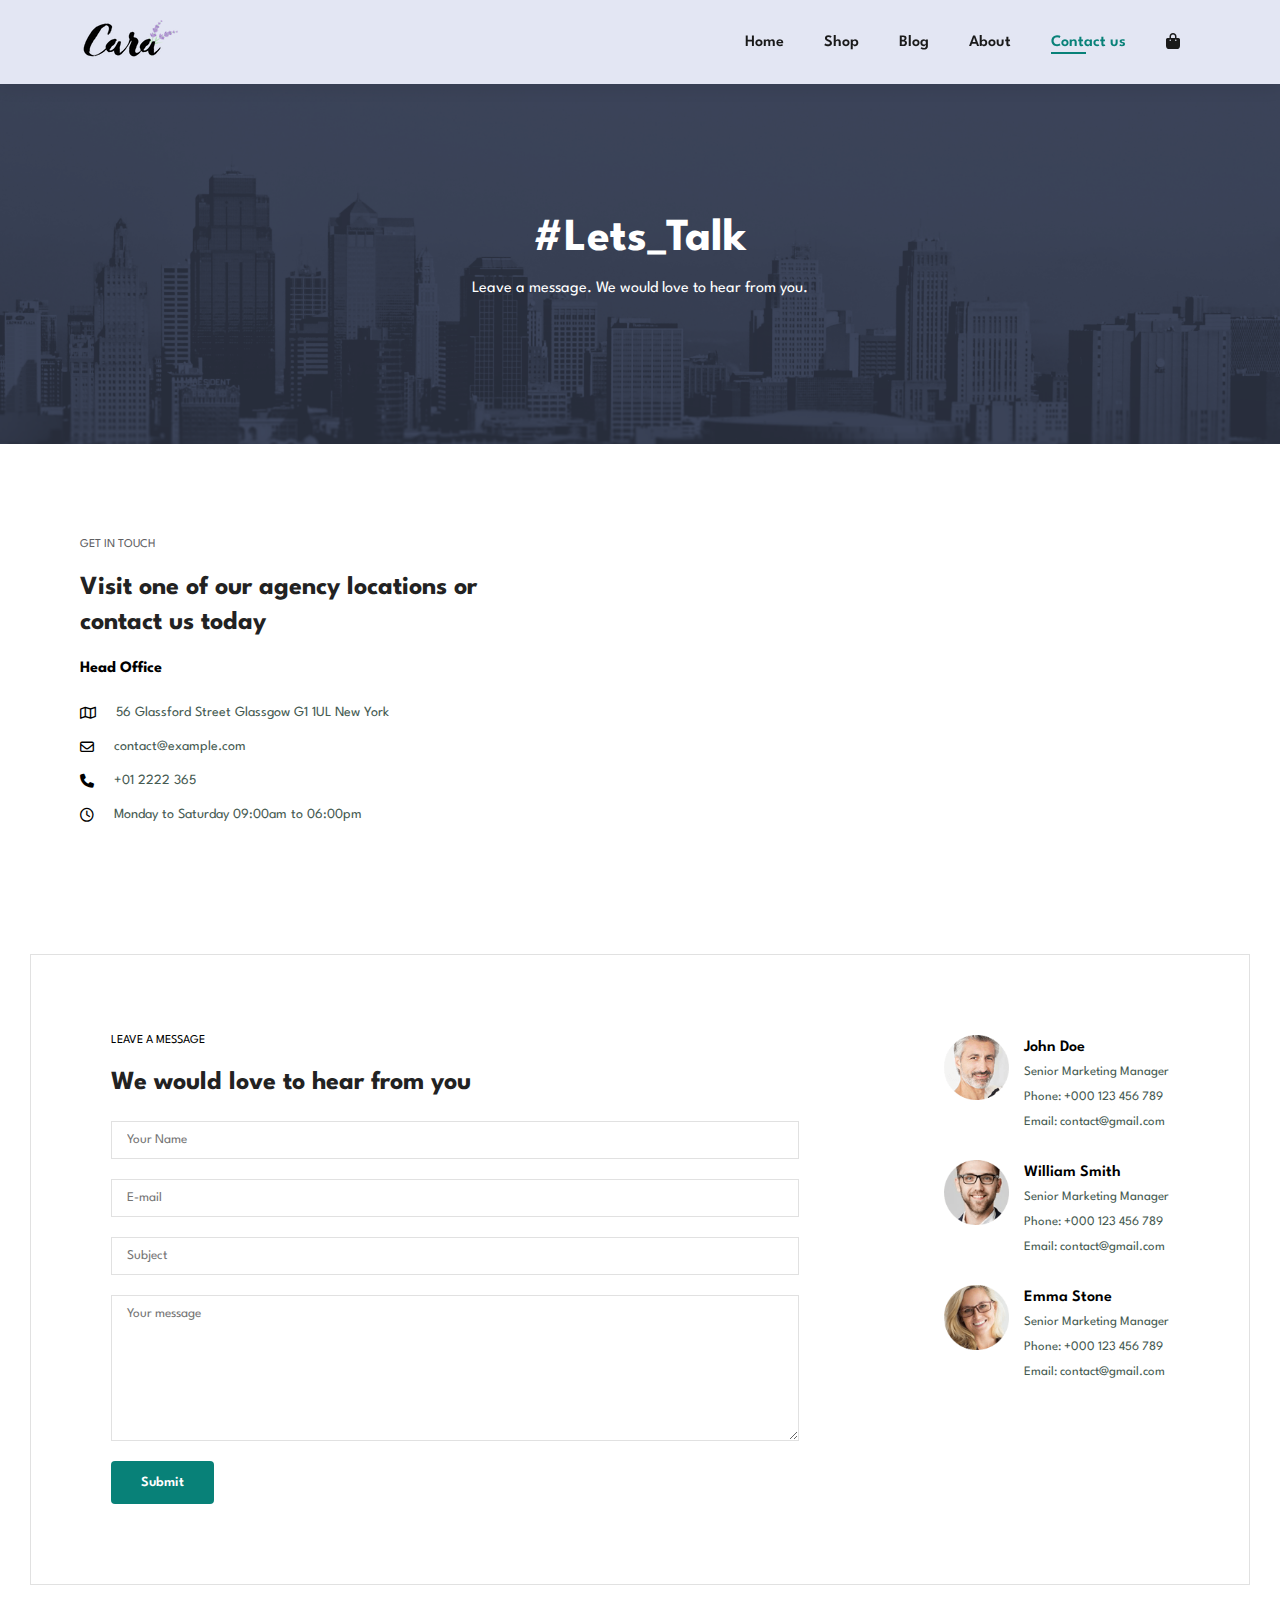
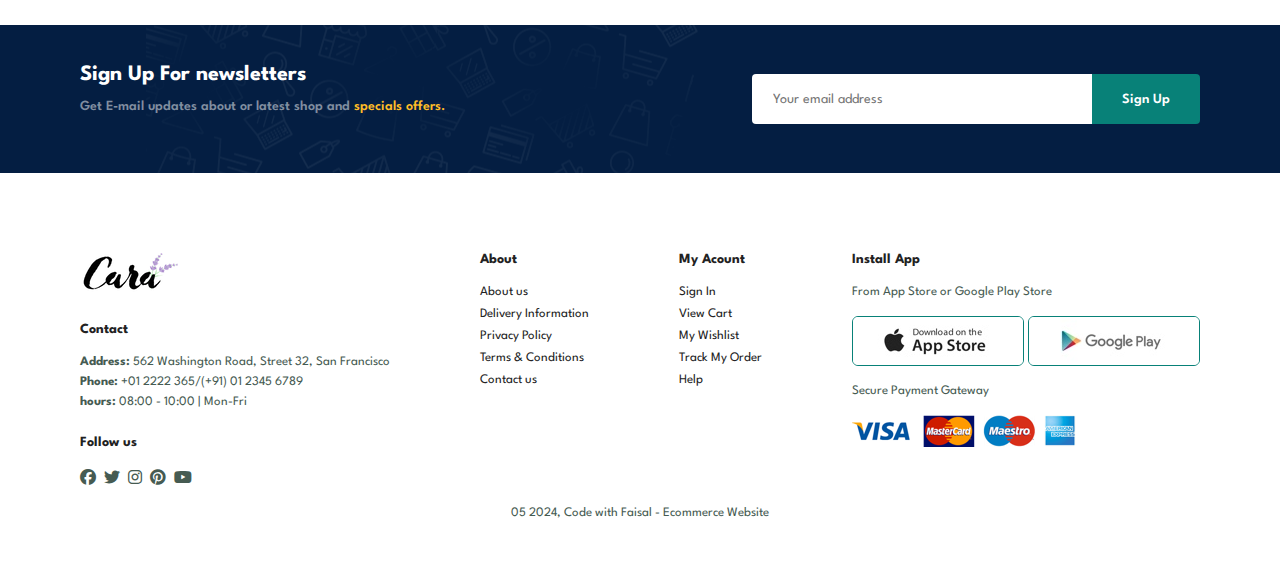
<file: contact.html>
<!DOCTYPE html>
<html lang="en">
  <head>
    <meta charset="UTF-8" />
    <meta http-equiv="X-UA-Compatible" content="IE=edge" />
    <meta name="viewport" content="width=device-width, initial-scale=1.0" />
    <title>Ecommerce Website</title>
    <link
      rel="stylesheet"
      href="https://cdnjs.cloudflare.com/ajax/libs/font-awesome/6.5.2/css/all.min.css"
    />

    <link rel="stylesheet" href="style.css" />
  </head>

  <body>
    <!-- Header Start -->
    <header id="header">
      <a href="#"><img src="img/logo.png" class="logo" /></a>

      <div class="navbar">
        <ul id="navbar">
          <li><a href="index.html">Home</a></li>
          <li><a href="shop.html">Shop</a></li>
          <li><a href="blog.html">Blog</a></li>
          <li><a href="about.html">About</a></li>
          <li><a class="active" href="contact.html">Contact us</a></li>
          <li>
            <a id="bag" href="cart.html"
              ><i class="fa-solid fa-bag-shopping"></i
            ></a>
          </li>
          <a href="#" id="close"><i class="fa-solid fa-x"></i></a>
        </ul>
      </div>

      <div class="menu">
        <a href="cart.html"><i class="fa-solid fa-bag-shopping"></i></a>
        <i id="bar" class="fa-solid fa-bars"></i>
      </div>
    </header>

    <section class="page-header contact-header">
      <h2>#Lets_Talk</h2>
      <p>Leave a message. We would love to hear from you.</p>
    </section>

    <section class="contact-details section-p1">
      <div class="details">
        <span>GET IN TOUCH</span>
        <h2>Visit one of our agency locations or contact us today</h2>
        <h3>Head Office</h3>

        <div class="icons">
          <li>
            <i class="fa-regular fa-map"></i>
            <p>56 Glassford Street Glassgow G1 1UL New York</p>
          </li>
          <li>
            <i class="fa-regular fa-envelope"></i>
            <p>contact@example.com</p>
          </li>
          <li>
            <i class="fa-solid fa-phone"></i>
            <p>+01 2222 365</p>
          </li>
          <li>
            <i class="fa-regular fa-clock"></i>
            <p>Monday to Saturday 09:00am to 06:00pm</p>
          </li>
        </div>
      </div>
      <div class="map">
        <iframe
          src="https://www.google.com/maps/embed?pb=!1m18!1m12!1m3!1d43793.46647409536!2d-122.45388377875126!3d37.766260707440736!2m3!1f0!2f0!3f0!3m2!1i1024!2i768!4f13.1!3m3!1m2!1s0x80859a6d00690021%3A0x4a501367f076adff!2sSan%20Francisco%2C%20CA%2C%20USA!5e0!3m2!1sen!2s!4v1716375052757!5m2!1sen!2s"
          width="600"
          height="450"
          style="border: 0"
          allowfullscreen=""
          loading="lazy"
          referrerpolicy="no-referrer-when-downgrade"
        ></iframe>
      </div>
    </section>

    <section class="form-details">
      <form action="">
        <span>LEAVE A MESSAGE </span>
        <h2>We would love to hear from you</h2>
        <input type="text" placeholder="Your Name" />
        <input type="text" placeholder="E-mail" />
        <input type="text" placeholder="Subject" />
        <textarea
          name=""
          id=""
          cols="30"
          rows="10"
          placeholder="Your message"
        ></textarea>
        <button class="normal">Submit</button>
      </form>

      <div class="people">
        <div>
          <img src="img/people/1.png" alt="" />
          <p>
            <span>John Doe</span>
            Senior Marketing Manager <br />
            Phone: +000 123 456 789 <br />
            Email: contact@gmail.com
          </p>
        </div>

        <div>
          <img src="img/people/2.png" alt="" />
          <p>
            <span>William Smith</span>
            Senior Marketing Manager <br />
            Phone: +000 123 456 789 <br />
            Email: contact@gmail.com
          </p>
        </div>

        <div>
          <img src="img/people/3.png" alt="" />
          <p>
            <span>Emma Stone</span>
            Senior Marketing Manager <br />
            Phone: +000 123 456 789 <br />
            Email: contact@gmail.com
          </p>
        </div>
      </div>
    </section>

    <section class="newsletter section-p1 section-m1">
      <div class="newtext">
        <h4>Sign Up For newsletters</h4>
        <p>
          Get E-mail updates about or latest shop and
          <span>specials offers.</span>
        </p>
      </div>
      <div class="form">
        <input type="text" placeholder="Your email address" />
        <button class="normal">Sign Up</button>
      </div>
    </section>

    <footer class="footer section-p1">
      <div class="col">
        <img class="logo" src="img/logo.png" alt="" />
        <h4>Contact</h4>
        <p>
          <strong>Address:</strong> 562 Washington Road, Street 32, San
          Francisco
        </p>
        <p><strong>Phone:</strong> +01 2222 365/(+91) 01 2345 6789</p>
        <p><strong>hours:</strong> 08:00 - 10:00 | Mon-Fri</p>

        <div class="follow">
          <h4>Follow us</h4>
          <div class="icon">
            <i class="fa-brands fa-facebook"></i>
            <i class="fa-brands fa-twitter"></i>
            <i class="fa-brands fa-instagram"></i>
            <i class="fa-brands fa-pinterest"></i>
            <i class="fa-brands fa-youtube"></i>
          </div>
        </div>
      </div>

      <div class="col">
        <h4>About</h4>
        <a href="#">About us</a>
        <a href="#">Delivery Information</a>
        <a href="#">Privacy Policy</a>
        <a href="#">Terms & Conditions</a>
        <a href="#">Contact us</a>
      </div>

      <div class="col">
        <h4>My Acount</h4>
        <a href="#">Sign In</a>
        <a href="#">View Cart</a>
        <a href="#">My Wishlist</a>
        <a href="#">Track My Order</a>
        <a href="#">Help</a>
      </div>

      <div class="col install">
        <h4>Install App</h4>
        <p>From App Store or Google Play Store</p>
        <div class="row">
          <img src="img/pay/app.jpg" alt="" />
          <img src="img/pay/play.jpg" alt="" />
        </div>
        <p>Secure Payment Gateway</p>
        <img src="img/pay/pay.png" alt="" />
      </div>

      <div class="copyright">
        <p>05 2024, Code with Faisal - Ecommerce Website</p>
      </div>
    </footer>

    <script src="script.js"></script>
  </body>
</html>
</file>
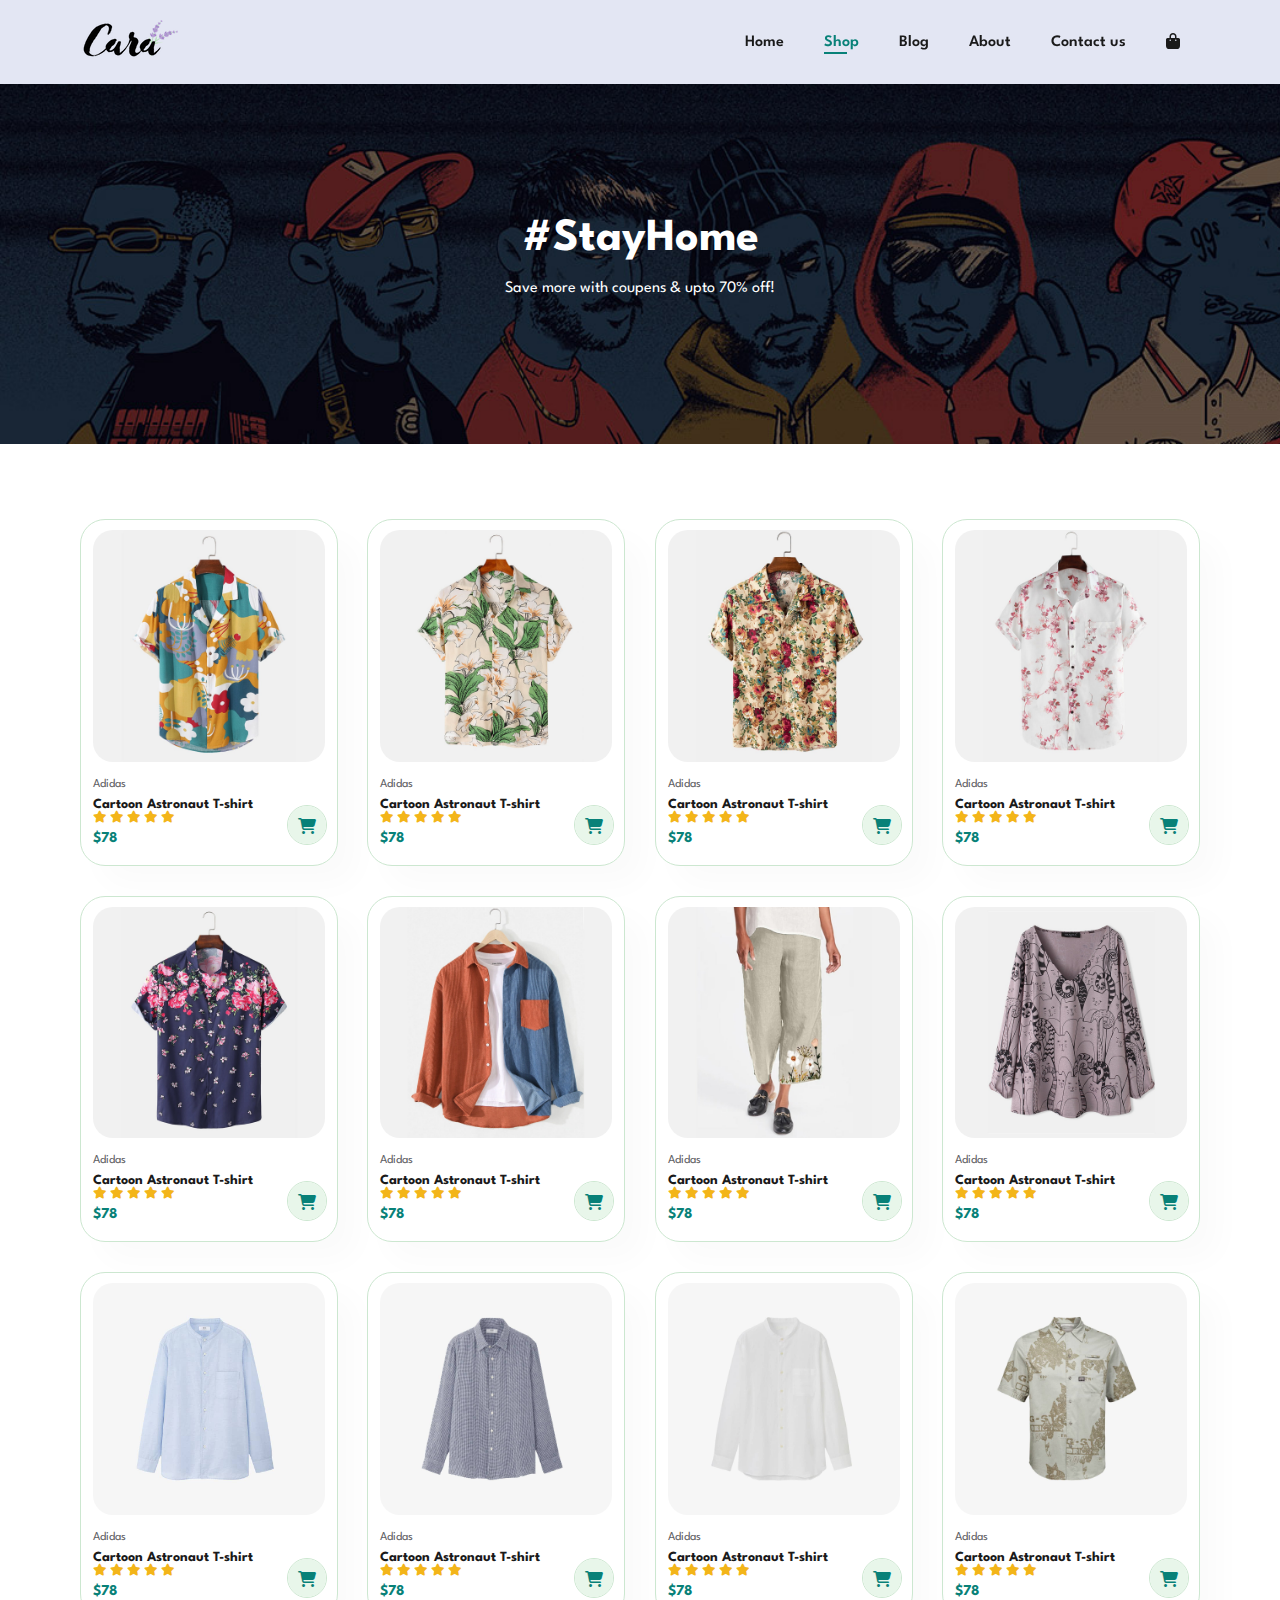
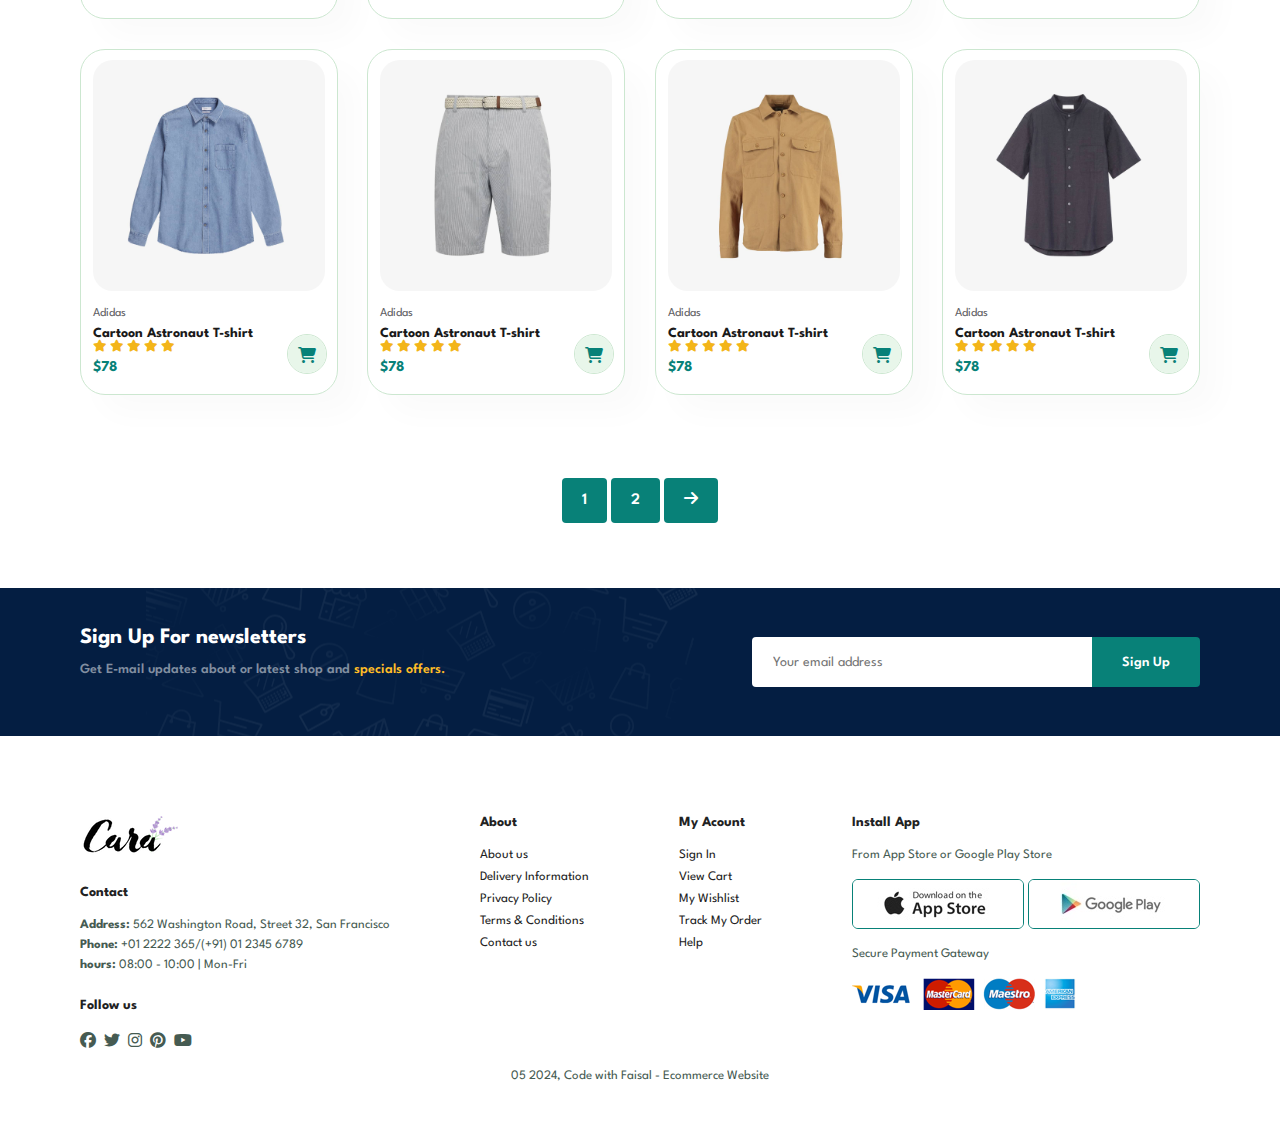
<file: shop.html>
<!DOCTYPE html>
<html lang="en">
  <head>
    <meta charset="UTF-8" />
    <meta http-equiv="X-UA-Compatible" content="IE=edge" />
    <meta name="viewport" content="width=device-width, initial-scale=1.0" />
    <title>Ecommerce Website</title>
    <link
      rel="stylesheet"
      href="https://cdnjs.cloudflare.com/ajax/libs/font-awesome/6.5.2/css/all.min.css"
    />

    <link rel="stylesheet" href="style.css" />
  </head>

  <body>
    <!-- Header Start -->

    <header id="header">
      <a href="#"><img src="img/logo.png" class="logo" /></a>

      <div>
        <ul id="navbar">
          <li><a href="index.html">Home</a></li>
          <li><a class="active" href="shop.html">Shop</a></li>
          <li><a href="blog.html">Blog</a></li>
          <li><a href="about.html">About</a></li>
          <li><a href="contact.html">Contact us</a></li>
          <li>
            <a id="bag" href="cart.html"
              ><i class="fa-solid fa-bag-shopping"></i
            ></a>
          </li>
          <a href="#" id="close"><i class="fa-solid fa-x"></i></a>
        </ul>
      </div>

      <div class="menu">
        <a href="cart.html"><i class="fa-solid fa-bag-shopping"></i></a>
        <i id="bar" class="fa-solid fa-bars"></i>
      </div>
    </header>

    <!-- Hero section Start  -->

    <section class="page-header">
      <h2>#StayHome</h2>
      <p>Save more with coupens & upto 70% off!</p>
    </section>

    <!--  Products Section Starts -->

    <section class="feature-prodects section-p1">
      <div class="pro-container">
        <div class="products">
          <img src="img/products/f1.jpg" alt="" />
          <div class="details">
            <span>Adidas</span>
            <h5>Cartoon Astronaut T-shirt</h5>
            <div class="star">
              <i class="fa-solid fa-star"></i>
              <i class="fa-solid fa-star"></i>
              <i class="fa-solid fa-star"></i>
              <i class="fa-solid fa-star"></i>
              <i class="fa-solid fa-star"></i>
            </div>
            <h4 class="price">$78</h4>
          </div>
          <a href="#"><i class="fa-solid fa-cart-shopping cart"></i></a>
        </div>

        <div class="products">
          <img src="img/products/f2.jpg" alt="" />
          <div class="details">
            <span>Adidas</span>
            <h5>Cartoon Astronaut T-shirt</h5>
            <div class="star">
              <i class="fa-solid fa-star"></i>
              <i class="fa-solid fa-star"></i>
              <i class="fa-solid fa-star"></i>
              <i class="fa-solid fa-star"></i>
              <i class="fa-solid fa-star"></i>
            </div>
            <h4 class="price">$78</h4>
          </div>
          <a href="#"><i class="fa-solid fa-cart-shopping cart"></i></a>
        </div>

        <div class="products">
          <img src="img/products/f3.jpg" alt="" />
          <div class="details">
            <span>Adidas</span>
            <h5>Cartoon Astronaut T-shirt</h5>
            <div class="star">
              <i class="fa-solid fa-star"></i>
              <i class="fa-solid fa-star"></i>
              <i class="fa-solid fa-star"></i>
              <i class="fa-solid fa-star"></i>
              <i class="fa-solid fa-star"></i>
            </div>
            <h4 class="price">$78</h4>
          </div>
          <a href="#"><i class="fa-solid fa-cart-shopping cart"></i></a>
        </div>

        <div class="products">
          <img src="img/products/f4.jpg" alt="" />
          <div class="details">
            <span>Adidas</span>
            <h5>Cartoon Astronaut T-shirt</h5>
            <div class="star">
              <i class="fa-solid fa-star"></i>
              <i class="fa-solid fa-star"></i>
              <i class="fa-solid fa-star"></i>
              <i class="fa-solid fa-star"></i>
              <i class="fa-solid fa-star"></i>
            </div>
            <h4 class="price">$78</h4>
          </div>
          <a href="#"><i class="fa-solid fa-cart-shopping cart"></i></a>
        </div>

        <div class="products">
          <img src="img/products/f5.jpg" alt="" />
          <div class="details">
            <span>Adidas</span>
            <h5>Cartoon Astronaut T-shirt</h5>
            <div class="star">
              <i class="fa-solid fa-star"></i>
              <i class="fa-solid fa-star"></i>
              <i class="fa-solid fa-star"></i>
              <i class="fa-solid fa-star"></i>
              <i class="fa-solid fa-star"></i>
            </div>
            <h4 class="price">$78</h4>
          </div>
          <a href="#"><i class="fa-solid fa-cart-shopping cart"></i></a>
        </div>

        <div class="products">
          <img src="img/products/f6.jpg" alt="" />
          <div class="details">
            <span>Adidas</span>
            <h5>Cartoon Astronaut T-shirt</h5>
            <div class="star">
              <i class="fa-solid fa-star"></i>
              <i class="fa-solid fa-star"></i>
              <i class="fa-solid fa-star"></i>
              <i class="fa-solid fa-star"></i>
              <i class="fa-solid fa-star"></i>
            </div>
            <h4 class="price">$78</h4>
          </div>
          <a href="#"><i class="fa-solid fa-cart-shopping cart"></i></a>
        </div>

        <div class="products">
          <img src="img/products/f7.jpg" alt="" />
          <div class="details">
            <span>Adidas</span>
            <h5>Cartoon Astronaut T-shirt</h5>
            <div class="star">
              <i class="fa-solid fa-star"></i>
              <i class="fa-solid fa-star"></i>
              <i class="fa-solid fa-star"></i>
              <i class="fa-solid fa-star"></i>
              <i class="fa-solid fa-star"></i>
            </div>
            <h4 class="price">$78</h4>
          </div>
          <a href="#"><i class="fa-solid fa-cart-shopping cart"></i></a>
        </div>

        <div class="products">
          <img src="img/products/f8.jpg" alt="" />
          <div class="details">
            <span>Adidas</span>
            <h5>Cartoon Astronaut T-shirt</h5>
            <div class="star">
              <i class="fa-solid fa-star"></i>
              <i class="fa-solid fa-star"></i>
              <i class="fa-solid fa-star"></i>
              <i class="fa-solid fa-star"></i>
              <i class="fa-solid fa-star"></i>
            </div>
            <h4 class="price">$78</h4>
          </div>
          <a href="#"><i class="fa-solid fa-cart-shopping cart"></i></a>
        </div>

        <div class="products">
          <img src="img/products/n1.jpg" alt="" />
          <div class="details">
            <span>Adidas</span>
            <h5>Cartoon Astronaut T-shirt</h5>
            <div class="star">
              <i class="fa-solid fa-star"></i>
              <i class="fa-solid fa-star"></i>
              <i class="fa-solid fa-star"></i>
              <i class="fa-solid fa-star"></i>
              <i class="fa-solid fa-star"></i>
            </div>
            <h4 class="price">$78</h4>
          </div>
          <a href="#"><i class="fa-solid fa-cart-shopping cart"></i></a>
        </div>

        <div class="products">
          <img src="img/products/n2.jpg" alt="" />
          <div class="details">
            <span>Adidas</span>
            <h5>Cartoon Astronaut T-shirt</h5>
            <div class="star">
              <i class="fa-solid fa-star"></i>
              <i class="fa-solid fa-star"></i>
              <i class="fa-solid fa-star"></i>
              <i class="fa-solid fa-star"></i>
              <i class="fa-solid fa-star"></i>
            </div>
            <h4 class="price">$78</h4>
          </div>
          <a href="#"><i class="fa-solid fa-cart-shopping cart"></i></a>
        </div>

        <div class="products">
          <img src="img/products/n3.jpg" alt="" />
          <div class="details">
            <span>Adidas</span>
            <h5>Cartoon Astronaut T-shirt</h5>
            <div class="star">
              <i class="fa-solid fa-star"></i>
              <i class="fa-solid fa-star"></i>
              <i class="fa-solid fa-star"></i>
              <i class="fa-solid fa-star"></i>
              <i class="fa-solid fa-star"></i>
            </div>
            <h4 class="price">$78</h4>
          </div>
          <a href="#"><i class="fa-solid fa-cart-shopping cart"></i></a>
        </div>

        <div class="products">
          <img src="img/products/n4.jpg" alt="" />
          <div class="details">
            <span>Adidas</span>
            <h5>Cartoon Astronaut T-shirt</h5>
            <div class="star">
              <i class="fa-solid fa-star"></i>
              <i class="fa-solid fa-star"></i>
              <i class="fa-solid fa-star"></i>
              <i class="fa-solid fa-star"></i>
              <i class="fa-solid fa-star"></i>
            </div>
            <h4 class="price">$78</h4>
          </div>
          <a href="#"><i class="fa-solid fa-cart-shopping cart"></i></a>
        </div>

        <div class="products">
          <img src="img/products/n5.jpg" alt="" />
          <div class="details">
            <span>Adidas</span>
            <h5>Cartoon Astronaut T-shirt</h5>
            <div class="star">
              <i class="fa-solid fa-star"></i>
              <i class="fa-solid fa-star"></i>
              <i class="fa-solid fa-star"></i>
              <i class="fa-solid fa-star"></i>
              <i class="fa-solid fa-star"></i>
            </div>
            <h4 class="price">$78</h4>
          </div>
          <a href="#"><i class="fa-solid fa-cart-shopping cart"></i></a>
        </div>

        <div class="products">
          <img src="img/products/n6.jpg" alt="" />
          <div class="details">
            <span>Adidas</span>
            <h5>Cartoon Astronaut T-shirt</h5>
            <div class="star">
              <i class="fa-solid fa-star"></i>
              <i class="fa-solid fa-star"></i>
              <i class="fa-solid fa-star"></i>
              <i class="fa-solid fa-star"></i>
              <i class="fa-solid fa-star"></i>
            </div>
            <h4 class="price">$78</h4>
          </div>
          <a href="#"><i class="fa-solid fa-cart-shopping cart"></i></a>
        </div>

        <div class="products">
          <img src="img/products/n7.jpg" alt="" />
          <div class="details">
            <span>Adidas</span>
            <h5>Cartoon Astronaut T-shirt</h5>
            <div class="star">
              <i class="fa-solid fa-star"></i>
              <i class="fa-solid fa-star"></i>
              <i class="fa-solid fa-star"></i>
              <i class="fa-solid fa-star"></i>
              <i class="fa-solid fa-star"></i>
            </div>
            <h4 class="price">$78</h4>
          </div>
          <a href="#"><i class="fa-solid fa-cart-shopping cart"></i></a>
        </div>

        <div class="products">
          <img src="img/products/n8.jpg" alt="" />
          <div class="details">
            <span>Adidas</span>
            <h5>Cartoon Astronaut T-shirt</h5>
            <div class="star">
              <i class="fa-solid fa-star"></i>
              <i class="fa-solid fa-star"></i>
              <i class="fa-solid fa-star"></i>
              <i class="fa-solid fa-star"></i>
              <i class="fa-solid fa-star"></i>
            </div>
            <h4 class="price">$78</h4>
          </div>
          <a href="#"><i class="fa-solid fa-cart-shopping cart"></i></a>
        </div>
      </div>
    </section>

    <!-- Pagination Section -->
    <section class="pagination section-p1">
      <a href="#">1</a>
      <a href="#">2</a>
      <a href="#"><i class="fa-solid fa-arrow-right"></i></a>
    </section>

    <!-- News Letter Section Starts -->
    <section class="newsletter section-p1 section-m1">
      <div class="newtext">
        <h4>Sign Up For newsletters</h4>
        <p>
          Get E-mail updates about or latest shop and
          <span>specials offers.</span>
        </p>
      </div>
      <div class="form">
        <input type="text" placeholder="Your email address" />
        <button class="normal">Sign Up</button>
      </div>
    </section>

    <!-- Footer -->

    <footer class="footer section-p1">
      <div class="col">
        <img class="logo" src="img/logo.png" alt="" />
        <h4>Contact</h4>
        <p>
          <strong>Address:</strong> 562 Washington Road, Street 32, San
          Francisco
        </p>
        <p><strong>Phone:</strong> +01 2222 365/(+91) 01 2345 6789</p>
        <p><strong>hours:</strong> 08:00 - 10:00 | Mon-Fri</p>

        <div class="follow">
          <h4>Follow us</h4>
          <div class="icon">
            <i class="fa-brands fa-facebook"></i>
            <i class="fa-brands fa-twitter"></i>
            <i class="fa-brands fa-instagram"></i>
            <i class="fa-brands fa-pinterest"></i>
            <i class="fa-brands fa-youtube"></i>
          </div>
        </div>
      </div>

      <div class="col">
        <h4>About</h4>
        <a href="#">About us</a>
        <a href="#">Delivery Information</a>
        <a href="#">Privacy Policy</a>
        <a href="#">Terms & Conditions</a>
        <a href="#">Contact us</a>
      </div>

      <div class="col">
        <h4>My Acount</h4>
        <a href="#">Sign In</a>
        <a href="#">View Cart</a>
        <a href="#">My Wishlist</a>
        <a href="#">Track My Order</a>
        <a href="#">Help</a>
      </div>

      <div class="col install">
        <h4>Install App</h4>
        <p>From App Store or Google Play Store</p>
        <div class="row">
          <img src="img/pay/app.jpg" alt="" />
          <img src="img/pay/play.jpg" alt="" />
        </div>
        <p>Secure Payment Gateway</p>
        <img src="img/pay/pay.png" alt="" />
      </div>

      <div class="copyright">
        <p>05 2024, Code with Faisal - Ecommerce Website</p>
      </div>
    </footer>

    <!-- JavaScript Code -->
    <script>
      let products = document.querySelectorAll('.products');

      products.forEach((product) => {
        product.onclick = function () {
          window.location.href = 'sproduct.html';
        };
      });
    </script>
    <script src="script.js"></script>
  </body>
</html>
</file>
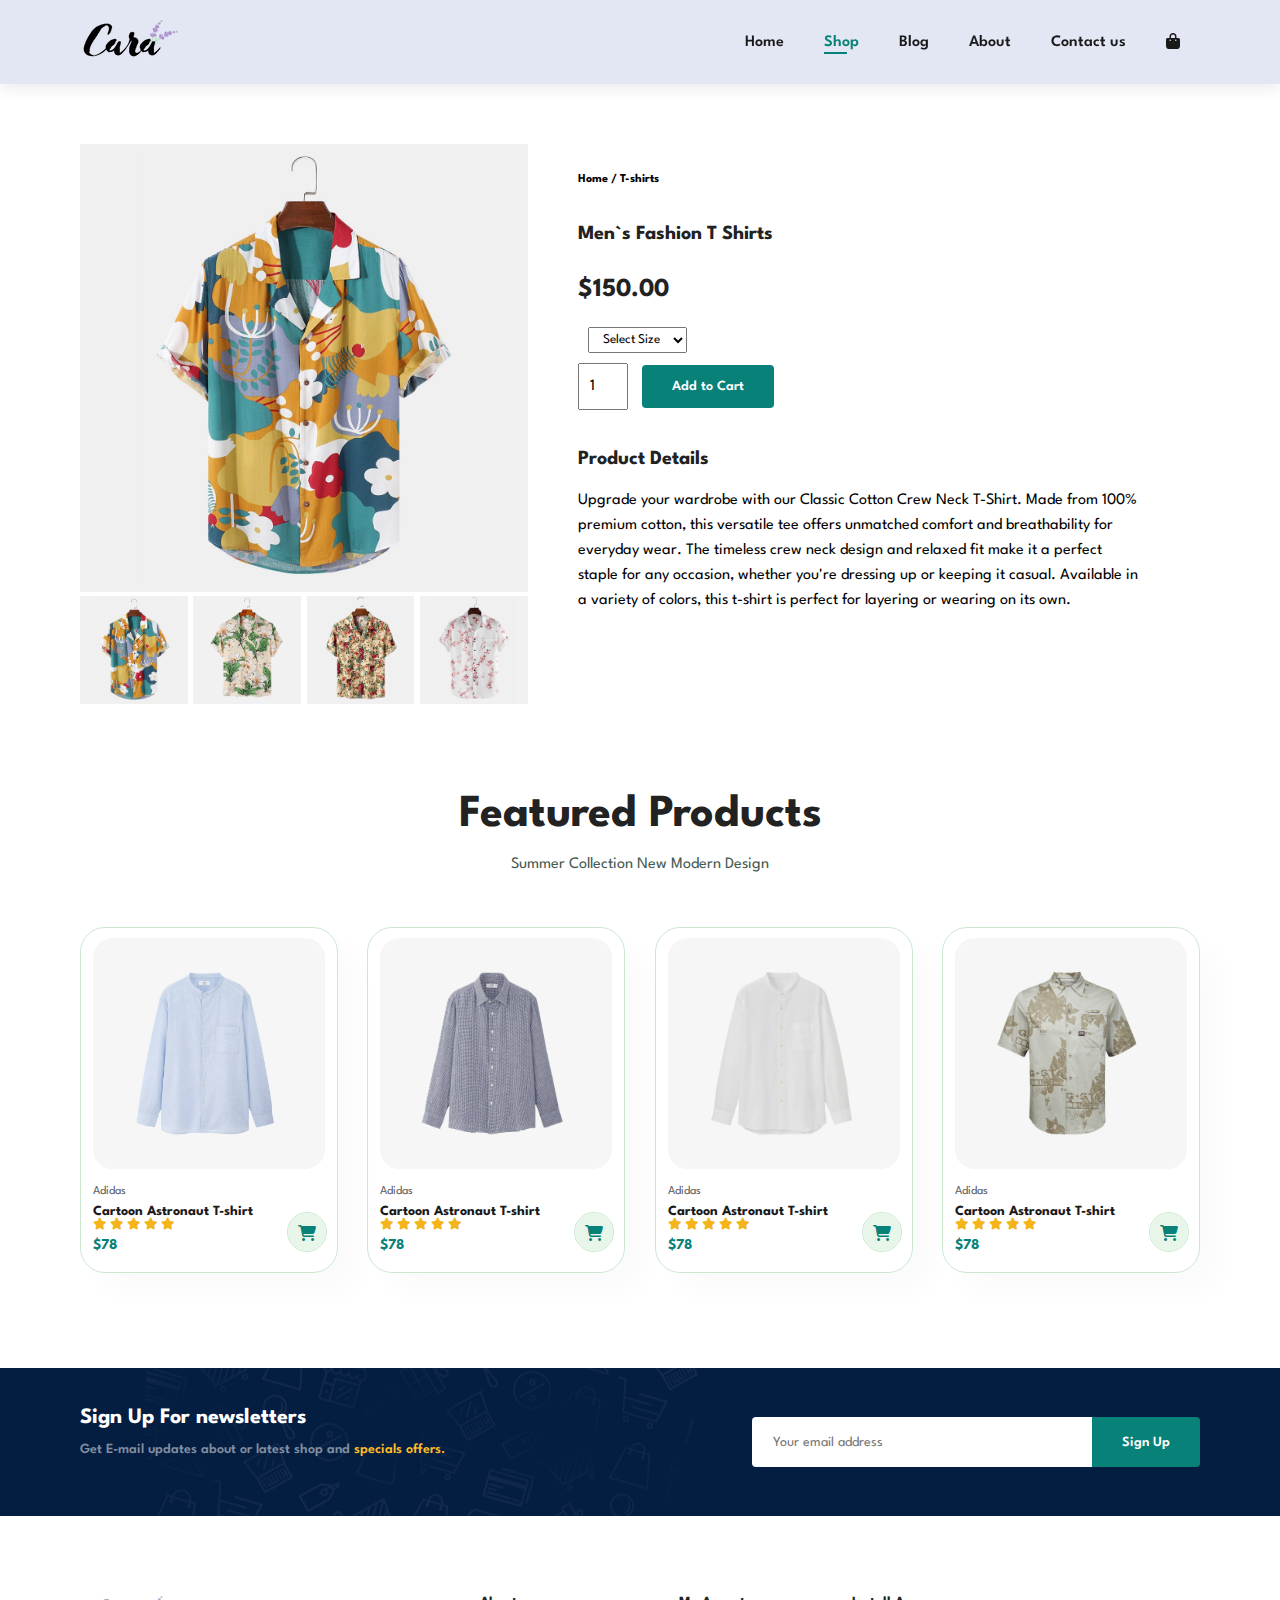
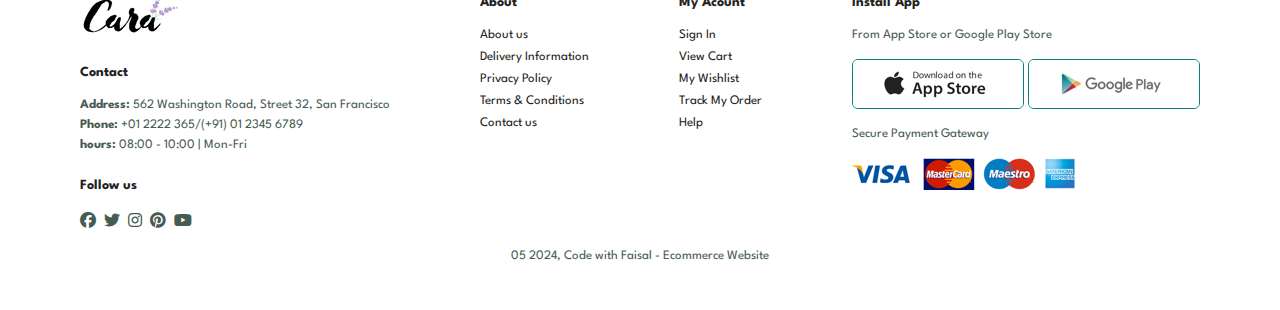
<file: sproduct.html>
<!DOCTYPE html>
<html lang="en">
  <head>
    <meta charset="UTF-8" />
    <meta http-equiv="X-UA-Compatible" content="IE=edge" />
    <meta name="viewport" content="width=device-width, initial-scale=1.0" />
    <title>Ecommerce Website</title>
    <link
      rel="stylesheet"
      href="https://cdnjs.cloudflare.com/ajax/libs/font-awesome/6.5.2/css/all.min.css"
    />

    <link rel="stylesheet" href="style.css" />
  </head>

  <body>
    <!-- Header Start -->

    <header id="header">
      <a href="#"><img src="img/logo.png" class="logo" /></a>

      <div>
        <ul id="navbar">
          <li><a href="index.html">Home</a></li>
          <li><a class="active" href="shop.html">Shop</a></li>
          <li><a href="blog.html">Blog</a></li>
          <li><a href="about.html">About</a></li>
          <li><a href="contact.html">Contact us</a></li>
          <li>
            <a id="bag" href="cart.html"
              ><i class="fa-solid fa-bag-shopping"></i
            ></a>
          </li>
          <a href="#" id="close"><i class="fa-solid fa-x"></i></a>
        </ul>
      </div>

      <div class="menu">
        <a href="cart.html"><i class="fa-solid fa-bag-shopping"></i></a>
        <i id="bar" class="fa-solid fa-bars"></i>
      </div>
    </header>

    <!-- Single Product section -->
    <section class="prod-details section-p1">
      <div class="single-pro-img">
        <img src="img/products/f1.jpg" width="100%" class="mainImg" alt="" />
        <div class="small-img-box">
          <div class="small-img-col">
            <img
              src="img/products/f1.jpg"
              width="100%"
              class="small-img"
              alt=""
            />
          </div>
          <div class="small-img-col">
            <img
              src="img/products/f2.jpg"
              width="100%"
              class="small-img"
              alt=""
            />
          </div>
          <div class="small-img-col">
            <img
              src="img/products/f3.jpg"
              width="100%"
              class="small-img"
              alt=""
            />
          </div>
          <div class="small-img-col">
            <img
              src="img/products/f4.jpg"
              width="100%"
              class="small-img"
              alt=""
            />
          </div>
        </div>
      </div>

      <div class="single-pro-details">
        <h6>Home / T-shirts</h6>
        <h4>Men`s Fashion T Shirts</h4>
        <h2>$150.00</h2>
        <select name="" id="">
          <option>Select Size</option>
          <option>XL</option>
          <option>XXL</option>
          <option>Small</option>
          <option>Medium</option>
          <option>Large</option>
        </select>
        <input type="number" value="1" />
        <button class="normal">Add to Cart</button>
        <h4>Product Details</h4>
        <span
          >Upgrade your wardrobe with our Classic Cotton Crew Neck T-Shirt. Made
          from 100% premium cotton, this versatile tee offers unmatched comfort
          and breathability for everyday wear. The timeless crew neck design and
          relaxed fit make it a perfect staple for any occasion, whether you're
          dressing up or keeping it casual. Available in a variety of colors,
          this t-shirt is perfect for layering or wearing on its own.</span
        >
      </div>
    </section>

    <!-- Featured Products Section Starts -->

    <section class="feature-prodects section-p1">
      <h2>Featured Products</h2>
      <p>Summer Collection New Modern Design</p>

      <div class="pro-container">
        <div class="products">
          <img src="img/products/n1.jpg" alt="" />
          <div class="details">
            <span>Adidas</span>
            <h5>Cartoon Astronaut T-shirt</h5>
            <div class="star">
              <i class="fa-solid fa-star"></i>
              <i class="fa-solid fa-star"></i>
              <i class="fa-solid fa-star"></i>
              <i class="fa-solid fa-star"></i>
              <i class="fa-solid fa-star"></i>
            </div>
            <h4 class="price">$78</h4>
          </div>
          <a href="#"><i class="fa-solid fa-cart-shopping cart"></i></a>
        </div>

        <div class="products">
          <img src="img/products/n2.jpg" alt="" />
          <div class="details">
            <span>Adidas</span>
            <h5>Cartoon Astronaut T-shirt</h5>
            <div class="star">
              <i class="fa-solid fa-star"></i>
              <i class="fa-solid fa-star"></i>
              <i class="fa-solid fa-star"></i>
              <i class="fa-solid fa-star"></i>
              <i class="fa-solid fa-star"></i>
            </div>
            <h4 class="price">$78</h4>
          </div>
          <a href="#"><i class="fa-solid fa-cart-shopping cart"></i></a>
        </div>

        <div class="products">
          <img src="img/products/n3.jpg" alt="" />
          <div class="details">
            <span>Adidas</span>
            <h5>Cartoon Astronaut T-shirt</h5>
            <div class="star">
              <i class="fa-solid fa-star"></i>
              <i class="fa-solid fa-star"></i>
              <i class="fa-solid fa-star"></i>
              <i class="fa-solid fa-star"></i>
              <i class="fa-solid fa-star"></i>
            </div>
            <h4 class="price">$78</h4>
          </div>
          <a href="#"><i class="fa-solid fa-cart-shopping cart"></i></a>
        </div>

        <div class="products">
          <img src="img/products/n4.jpg" alt="" />
          <div class="details">
            <span>Adidas</span>
            <h5>Cartoon Astronaut T-shirt</h5>
            <div class="star">
              <i class="fa-solid fa-star"></i>
              <i class="fa-solid fa-star"></i>
              <i class="fa-solid fa-star"></i>
              <i class="fa-solid fa-star"></i>
              <i class="fa-solid fa-star"></i>
            </div>
            <h4 class="price">$78</h4>
          </div>
          <a href="#"><i class="fa-solid fa-cart-shopping cart"></i></a>
        </div>
      </div>
    </section>
    <!-- News Letter Section Starts -->
    <section class="newsletter section-p1 section-m1">
      <div class="newtext">
        <h4>Sign Up For newsletters</h4>
        <p>
          Get E-mail updates about or latest shop and
          <span>specials offers.</span>
        </p>
      </div>
      <div class="form">
        <input type="text" placeholder="Your email address" />
        <button class="normal">Sign Up</button>
      </div>
    </section>

    <!-- Footer -->
    <footer class="footer section-p1">
      <div class="col">
        <img class="logo" src="img/logo.png" alt="" />
        <h4>Contact</h4>
        <p>
          <strong>Address:</strong> 562 Washington Road, Street 32, San
          Francisco
        </p>
        <p><strong>Phone:</strong> +01 2222 365/(+91) 01 2345 6789</p>
        <p><strong>hours:</strong> 08:00 - 10:00 | Mon-Fri</p>

        <div class="follow">
          <h4>Follow us</h4>
          <div class="icon">
            <i class="fa-brands fa-facebook"></i>
            <i class="fa-brands fa-twitter"></i>
            <i class="fa-brands fa-instagram"></i>
            <i class="fa-brands fa-pinterest"></i>
            <i class="fa-brands fa-youtube"></i>
          </div>
        </div>
      </div>

      <div class="col">
        <h4>About</h4>
        <a href="#">About us</a>
        <a href="#">Delivery Information</a>
        <a href="#">Privacy Policy</a>
        <a href="#">Terms & Conditions</a>
        <a href="#">Contact us</a>
      </div>

      <div class="col">
        <h4>My Acount</h4>
        <a href="#">Sign In</a>
        <a href="#">View Cart</a>
        <a href="#">My Wishlist</a>
        <a href="#">Track My Order</a>
        <a href="#">Help</a>
      </div>

      <div class="col install">
        <h4>Install App</h4>
        <p>From App Store or Google Play Store</p>
        <div class="row">
          <img src="img/pay/app.jpg" alt="" />
          <img src="img/pay/play.jpg" alt="" />
        </div>
        <p>Secure Payment Gateway</p>
        <img src="img/pay/pay.png" alt="" />
      </div>

      <div class="copyright">
        <p>05 2024, Code with Faisal - Ecommerce Website</p>
      </div>
    </footer>

    <script>
      let mainImg = document.querySelector('.mainImg');
      let smallImgs = document.querySelectorAll('.small-img');

      smallImgs.forEach((img, index) => {
        img.onclick = function () {
          mainImg.src = img.src;
        };
      });
    </script>
    <script src="script.js"></script>
  </body>
</html>
</file>
<file: style.css>
@import url('https://fonts.googleapis.com/css2?family=Spartan:wght@100;200;300;400;500;600;700;800;900&display=swap');
* {
  margin: 0;
  padding: 0;
  box-sizing: border-box;
  font-family: 'Spartan', sans-serif;
  list-style: none;
  text-decoration: none;
}

html {
  scroll-behavior: smooth;
}
html ::-webkit-scrollbar {
  display: none;
}

/* Global Styles */

h1 {
  font-size: 50px;
  line-height: 64px;
  color: #222;
}

h2 {
  font-size: 46px;
  line-height: 54px;
  color: #222;
}

h4 {
  font-size: 20px;
  color: #222;
}

h6 {
  font-weight: 700;
  font-size: 12px;
}

p {
  font-size: 16px;
  color: #465b52;
  margin: 15px 0 20px 0;
}

.section-p1 {
  padding: 40px 80px;
}

.section-m1 {
  margin: 40px 0;
}

button.normal {
  font-size: 14px;
  font-weight: 600;
  padding: 15px 30px;
  color: #000;
  background: #fff;
  border-radius: 4px;
  cursor: pointer;
  border: none;
  outline: none;
  transition: 0.2s;
}

button.white {
  font-size: 13px;
  font-weight: 600;
  padding: 11px 18px;
  color: #fff;
  background: transparent;
  cursor: pointer;
  border: 1px solid #fff;
  outline: none;
  transition: 0.2s;
}

body {
  width: 100%;
}

/* Header Start */
#header {
  display: flex;
  justify-content: space-between;
  align-items: center;
  padding: 20px 80px;
  background: #e3e6f3;
  box-shadow: 0 5px 15px rgba(0, 0, 0, 0.08);
  z-index: 999;
  position: sticky;
  top: 0;
  left: 0;
}
#navbar {
  display: flex;
  justify-content: center;
  align-items: center;
}
#navbar li {
  padding: 0 20px;
  position: relative;
}
#navbar li a {
  font-size: 16px;
  font-weight: 600;
  color: #1a1a1a;
  transition: 0.3s ease;
}

#navbar li a:hover {
  color: #088178;
}

#navbar li a:hover,
#navbar li a.active {
  color: #088178;
}

#navbar li a.active::after,
#navbar li a:hover::after {
  content: '';
  width: 30%;
  height: 2px;
  background: #088178;
  position: absolute;
  bottom: -4px;
  left: 20px;
}

.menu {
  display: none;
  align-items: center;
  cursor: pointer;
}

#close {
  display: none;
}
/* Hero section Start */
.hero {
  background-image: url('img/hero4.png');
  height: 90vh;
  width: 100%;
  background-size: cover;
  background-position: top 25% right 0;
  padding: 0 80px;
  display: flex;
  align-items: flex-start;
  justify-content: center;
  flex-direction: column;
}

.hero h4 {
  padding-bottom: 15px;
}
.hero h1 {
  color: #088178;
}
.hero button {
  background-image: url('img/button.png');
  background-color: transparent;
  color: #088178;
  border: 0;
  padding: 14px 80px 14px 65px;
  background-repeat: no-repeat;
  cursor: pointer;
  font-size: 15px;
  font-weight: 700;
}

/* Features Section Starts */

.features {
  display: flex;
  align-items: center;
  justify-content: space-between;
  flex-wrap: wrap;
}
.feature-box {
  width: 180px;
  text-align: center;
  padding: 25px 15px;
  box-shadow: 20px 20px 35px rgba(0, 0, 0, 0.04);
  border: 1px solid #cce7d0;
  border-radius: 4px;
  margin: 15px 0;
}
.feature-box:hover {
  box-shadow: 10px 10px 55px rgba(70, 62, 221, 0.2);
}
.feature-box img {
  width: 100%;
  margin-bottom: 10px;
}
.feature-box h6 {
  display: inline-block;
  padding: 9px 8px 6px 8px;
  line-height: 1;
  border-radius: 4px;
  color: #088178;
  background-color: #fddde4;
}

.feature-box:nth-child(2) h6 {
  background-color: #cdebbc;
}
.feature-box:nth-child(3) h6 {
  background-color: #d1e8f2;
}
.feature-box:nth-child(4) h6 {
  background-color: #cdd4f8;
}
.feature-box:nth-child(5) h6 {
  background-color: #f6dbf6;
}
.feature-box:nth-child(6) h6 {
  background-color: #fff2e5;
}

/* Featured Products Section Starts */

.feature-prodects,
.new-arival {
  text-align: center;
}

.pro-container {
  display: flex;
  justify-content: space-between;
  align-items: center;
  flex-wrap: wrap;
  padding-top: 20px;
}

.products {
  width: 23%;
  min-width: 250px;
  padding: 10px 12px;
  border: 1px solid #cce7d0;
  border-radius: 25px;
  cursor: pointer;
  box-shadow: 20px 20px 30px rgba(0, 0, 0, 0.02);
  margin: 15px 0;
  transition: 0.2s ease;
  position: relative;
}

.products:hover {
  box-shadow: 20px 20px 30px rgba(0, 0, 0, 0.06);
}

.products img {
  width: 100%;
  border-radius: 20px;
}

.details {
  text-align: start;
  padding: 10px 0;
}
.details span {
  color: #606063;
  font-size: 12px;
}

.details h5 {
  padding-top: 7px;
  color: #1a1a1a;
  font-size: 14px;
}
.details .star {
  color: rgb(243, 181, 25);
  font-size: 12px;
}
.details .price {
  padding-top: 7px;
  color: #088178;
  font-size: 15px;
  font-weight: 700;
}

.products .cart {
  width: 40px;
  height: 40px;
  line-height: 40px;
  border-radius: 50px;
  background-color: #e8f6ea;
  font-weight: 700;
  color: #088178;
  border: 1px solid #cce7d0;
  position: absolute;
  bottom: 20px;
  right: 10px;
}

/* Call To Action Banner Starts */
.banner {
  display: flex;
  justify-content: center;
  align-items: center;
  text-align: center;
  flex-direction: column;
  background-image: url('img/banner/b2.jpg');
  width: 100%;
  height: 40vh;
  background-size: cover;
  background-position: center;
}

.banner h4 {
  color: #fff;
  font-size: 16px;
}

.banner h2 {
  color: #fff;
  font-size: 30px;
  padding: 10px 0;
}

.banner h2 span {
  color: #ef3636;
}

.banner button:hover {
  background-color: #088178;
  color: #fff;
}

/* Small Banner Section Starts Here */
.sm-banner {
  display: flex;
  justify-content: space-between;
  flex-wrap: wrap;
}

.banner-box {
  display: flex;
  flex-direction: column;
  justify-content: center;
  align-items: flex-start;
  padding: 30px;
  background-image: url('img/banner/b17.jpg');
  min-width: 580px;
  height: 50vh;
  background-size: cover;
  background-position: center;
}

.banner-box h4 {
  color: #fff;
  font-size: 20px;
  font-weight: 300;
}

.banner-box h2 {
  color: #fff;
  font-size: 28px;
  font-weight: 800;
}
.banner-box span {
  color: #fff;
  font-size: 14px;
  font-weight: 500;
  padding-bottom: 15px;
}
.banner-box button:hover {
  color: #fff;
  background-color: #088178;
  border: 1px solid #088178;
}
.b-box2 {
  background-image: url('img/banner/b10.jpg');
}

/* Text Banner  Starts*/
.text-banner {
  display: flex;
  justify-content: space-between;
  flex-wrap: wrap;
  padding: 0 80px;
}
.text-banner .banner-box {
  display: flex;
  flex-direction: column;
  justify-content: center;
  align-items: flex-start;
  background-image: url('img/banner/b7.jpg');
  background-size: cover;
  background-position: center;
  min-width: 30%;
  height: 30vh;
  padding: 20px;
  margin-bottom: 20px;
}
.text-banner h2 {
  color: #fff;
  font-size: 22px;
  font-weight: 900;
}

.text-banner h3 {
  color: #ec544e;
  font-size: 15px;
  font-weight: 800;
}

.text-banner .b-box2 {
  background-image: url('img/banner/b4.jpg');
}

.text-banner .b-box3 {
  background-image: url('img/banner/b18.jpg');
}

/* News Letter Section Starts  */
.newsletter {
  display: flex;
  justify-content: space-between;
  align-items: center;
  flex-wrap: wrap;
  background-image: url('img/banner/b14.png');
  background-repeat: no-repeat;
  background-position: 20% 30%;
  background-color: #041e42;
}

.newtext h4 {
  color: #fff;
  font-size: 22px;
  font-weight: 700;
}

.newtext p {
  color: #818ea0;
  font-size: 14px;
  font-weight: 600;
}

.newtext p span {
  color: #ffbd27;
}

.form {
  display: flex;
  width: 40%;
}
.form input {
  width: 100%;
  height: 3.125rem;
  padding: 0 1.25rem;
  font-size: 14px;
  border: 1px solid transparent;
  border-radius: 4px 0 0 4px;
  outline: none;
}
.form button {
  background-color: #088178;
  color: #fff;
  white-space: nowrap;
  border-radius: 0 4px 4px 0;
}

/* Footer Section Starts */

.footer {
  display: flex;
  justify-content: space-between;
  flex-wrap: wrap;
}

.footer .col {
  display: flex;
  align-items: flex-start;
  flex-direction: column;
  margin-bottom: 20px;
}

.footer .logo {
  margin-bottom: 30px;
}

.footer h4 {
  font-size: 14px;
  padding-bottom: 20px;
}

.footer p {
  font-size: 13px;
  margin: 0 0 8px 0;
}

.footer a {
  font-size: 13px;
  color: #222;
  padding-bottom: 10px;
}

.footer .follow {
  margin-top: 20px;
}

.footer .follow i {
  padding-right: 4px;
  color: #465b52;
  cursor: pointer;
}

.footer .install .row img {
  border: 1px solid #088178;
  border-radius: 6px;
}

.footer .install img {
  margin: 10px 0 15px 0;
}

.footer .follow i:hover,
.footer a:hover {
  color: #088178;
}

.footer .copyright {
  width: 100%;
  text-align: center;
}

/*? Shop Page  */
.page-header {
  background-image: url('img/banner/b1.jpg');
  width: 100%;
  height: 40vh;
  background-size: cover;
  display: flex;
  justify-content: center;
  align-items: center;
  flex-direction: column;
  text-align: center;
  padding: 14px;
}
.page-header h2,
.page-header p {
  color: #fff;
}

.pagination {
  text-align: center;
}

.pagination a {
  padding: 15px 20px;
  border-radius: 4px;
  color: #fff;
  background-color: #088178;
  font-weight: 600;
}
.pagination a i {
  font-size: 16px;
  font-weight: 600;
}

/*? Single Product */
.prod-details {
  display: flex;
  margin-top: 20px;
}
.prod-details .single-pro-img {
  width: 40%;
  margin-right: 50px;
}

.small-img-box {
  display: flex;
  justify-content: space-between;
}

.small-img-col {
  flex-basis: 24%;
  cursor: pointer;
}

.prod-details .single-pro-details {
  width: 50%;
  padding-top: 30px;
}

.single-pro-details h4 {
  padding: 40px 0 20px 0;
}

.single-pro-details h2 {
  font-size: 26px;
}

.single-pro-details select {
  display: block;
  padding: 5px 10px;
  margin: 10px;
}

.single-pro-details input {
  width: 50px;
  height: 47px;
  padding-left: 10px;
  margin-right: 10px;
  font-size: 16px;
}

.single-pro-details input:focus {
  outline: none;
}

.single-pro-details button {
  background-color: #088178;
  color: #fff;
}

.single-pro-details span {
  line-height: 25px;
}

/*? Blog Page  */
.blog-header {
  background-image: url(img/banner/b19.jpg);
}
.blog {
  padding: 150px 150px 0 150px;
}
.blog-box {
  display: flex;
  align-items: center;
  width: 100%;
  position: relative;
  padding-bottom: 90px;
}
.blog-box .blog-img {
  width: 50%;
  margin-right: 40px;
}
.blog-img img {
  width: 100%;
  height: 300px;
  object-fit: cover;
}

.blog-box .blog-details {
  width: 50%;
}

.blog-details a {
  font-size: 11px;
  color: #000;
  font-weight: 700;
  position: relative;
  transition: 0.3s;
}

.blog-details a::after {
  content: '';
  width: 50px;
  height: 1px;
  background-color: #000;
  position: absolute;
  top: 4px;
  right: -60px;
}

.blog-details a:hover {
  color: #088178;
}

.blog-details a:hover::after {
  background-color: #088178;
}

.blog-box h1 {
  position: absolute;
  top: -40px;
  left: 0;
  font-size: 70px;
  font-weight: 700;
  color: #c9cbce;
  z-index: -9;
}

/* ? About Page  */
.about-header {
  background-image: url(img/about/banner.png);
}

.about-head {
  display: flex;
  align-items: center;
}

.about-head img {
  width: 50%;
  height: auto;
}
.about-head .about-details {
  padding-left: 40px;
}

.about-app {
  display: flex;
  justify-content: center;
  align-items: center;
  text-align: center;
  flex-direction: column;
}
.about-video {
  width: 70%;
  height: 100;
  margin-top: 30px;
}
.about-video video {
  width: 100%;
  height: 100;
  border-radius: 20px;
}

/*? Contact us Page  */
.contact-header {
  background-image: url(img/about/banner.png);
}
.contact-details {
  display: flex;
  justify-content: space-between;
  align-items: center;
}
.contact-details .details {
  width: 40%;
}
.contact-details .details span,
.form-details form span {
  font-size: 12px;
}
.contact-details .details h2,
.form-details form h2 {
  font-size: 26px;
  line-height: 35px;
  padding: 20px 0;
}
.contact-details .details h3 {
  font-size: 16px;
  padding-bottom: 20px;
}

.icons li {
  display: flex;
  padding: 10px 0;
}
.icons li i {
  font-size: 14px;
  padding-right: 20px;
}
.icons li p {
  margin: 0;
  font-size: 14px;
}
.contact-details .map {
  width: 55%;
  height: 400px;
}
.contact-details .map iframe {
  width: 100%;
  height: 100%;
}

.form-details {
  display: flex;
  justify-content: space-between;
  margin: 30px;
  padding: 80px;
  border: 1px solid #e1e1e1;
}
.form-details form {
  width: 65%;
  display: flex;
  align-items: flex-start;
  flex-direction: column;
}

.form-details form input,
.form-details form textarea {
  width: 100%;
  padding: 12px 15px;
  outline: none;
  margin-bottom: 20px;
  border: 1px solid #e1e1e1;
}

.form-details form button {
  background-color: #088178;
  color: #fff;
}

.people div {
  padding-bottom: 25px;
  display: flex;
  align-items: flex-start;
}

.people div img {
  width: 65px;
  height: 65px;
  object-fit: cover;
  margin-right: 15px;
}

.people div p {
  margin: 0;
  font-size: 13px;
  line-height: 25px;
}

.people div p span {
  display: block;
  font-size: 16px;
  font-weight: 600;
  color: #000;
}
/*? Cart Page  */
.cart {
  overflow-x: auto;
}
.cart::-webkit-scrollbar {
  display: none;
}
.cart table {
  width: 100%;
  border-collapse: collapse;
  table-layout: fixed;
  white-space: nowrap;
}

.cart table img {
  width: 70px;
}
.cart table td:nth-child(1) {
  width: 100px;
  text-align: center;
}
.cart table td:nth-child(2) {
  width: 150px;
  text-align: center;
}
.cart table td:nth-child(3) {
  width: 250px;
  text-align: center;
}
.cart table td:nth-child(4) {
  width: 150px;
  text-align: center;
}
.cart table td:nth-child(4),
.cart table td:nth-child(5),
.cart table td:nth-child(6) {
  width: 150px;
  text-align: center;
}

.cart table td:nth-child(5) input {
  width: 70px;
  padding: 10px 5px 10px 15px;
}

.cart table thead tr td {
  border: 1px solid #e2ece0;
  border-left: none;
  border-right: none;
}

.cart table thead td {
  font-weight: 700;
  text-transform: uppercase;
  font-size: 13px;
  padding: 18px 0;
}

.cart table tbody tr td {
  padding-top: 15px;
}
.cart table tbody td {
  font-size: 13px;
}

.add-to-cart {
  display: flex;
  flex-wrap: wrap;
  justify-content: space-between;
}

.coupon {
  width: 50%;
  margin-bottom: 30px;
}
.coupon h3,
.subtotal {
  padding-bottom: 15px;
}
.coupon input {
  padding: 10px 20px;
  width: 60%;
  outline: none;
  margin-right: 10px;
  border: 1px solid #e2ece0;
}
.coupon button,
.subtotal button {
  background-color: #088178;
  color: #fff;
  padding: 10px 20px;
}

.subtotal {
  width: 50%;
  margin-bottom: 30px;
  border: 1px solid #e2ece0;
  padding: 30px;
}
.subtotal table {
  border-collapse: collapse;
  width: 100%;
  margin-bottom: 20px;
}
.subtotal table td {
  width: 50%;
  border: 1px solid #e2ece0;
  padding: 10px;
  font-size: 13px;
}

/*! Media Query Section starts here */
@media (max-width: 799px) {
  .section-p1 {
    padding: 40px 40px;
  }

  /*? Home Page */
  #navbar {
    display: flex;
    flex-direction: column;
    justify-content: flex-start;
    align-items: flex-start;
    position: fixed;
    top: 0;
    right: -300px;
    height: 100vh;
    width: 300px;
    background-color: #e3e6f3;
    box-shadow: 0 40px 60px rgba(0, 0, 0, 0.1);
    padding: 80px 0 0 10px;
    transition: 0.3s;
  }
  #navbar li {
    margin-bottom: 25px;
  }
  #navbar.active {
    right: 0;
  }

  .menu {
    display: flex;
    align-items: center;
  }
  .menu i {
    color: #1a1a1a;
    font-size: 24px;
    padding-left: 20px;
  }
  #close {
    display: flex;
    position: absolute;
    top: 30px;
    left: 30px;
    color: #222;
    font-size: 24px;
  }
  #bag {
    display: none;
  }

  .hero {
    height: 70vh;
    padding: 0 80px;
    background-position: top 30% right 30%;
  }

  .features {
    justify-content: center;
  }

  .feature-box {
    margin: 15px 15px;
  }

  .pro-container {
    justify-content: center;
  }
  .products {
    margin: 15px;
  }

  .banner {
    height: 20vh;
  }

  .banner-box {
    min-width: 100%;
    height: 30vh;
  }

  .text-banner {
    padding: 0 40px;
  }

  .text-banner .banner-box {
    width: 28%;
  }

  .form {
    width: 70%;
  }

  /*? Blog Page */
  .blog-box h1 {
    font-size: 60px;
  }

  /*? Contact us Page*/
  .form-details {
    padding: 40px;
  }

  .form-details form {
    width: 50%;
  }
}

@media (max-width: 477px) {
  .section-p1 {
    padding: 20px;
  }

  /*? Home Page */
  #header {
    padding: 10px 30px;
  }

  .hero {
    padding: 0 20px;
    background-position: 55%;
  }
  h2 {
    font-size: 32px;
  }
  h1 {
    font-size: 38px;
  }

  .features {
    justify-content: space-between;
  }

  .feature-box {
    width: 155px;
    margin: 0 0 15px 0;
  }

  .products {
    width: 100%;
  }

  .banner {
    height: 40vh;
  }

  .banner-box {
    height: 40vh;
  }
  .b-box2 {
    margin-top: 20px;
  }

  .text-banner {
    padding: 0 20px;
  }

  .text-banner .banner-box {
    width: 100%;
  }

  .newsletter {
    padding: 40px 20px;
  }
  .newsletter .form {
    width: 100%;
  }

  .footer .copyright {
    text-align: start;
  }

  /*? Single Product Page*/
  .prod-details {
    display: flex;
    flex-direction: column;
  }
  .prod-details .single-pro-img {
    width: 100%;
    margin-right: 0px;
  }
  .prod-details .single-pro-details {
    width: 100%;
  }

  /*? Blog Page */
  .blog {
    padding: 100px 20px 0 20px;
  }
  .blog-box {
    display: flex;
    align-items: flex-start;
    flex-direction: column;
  }
  .blog-box .blog-img {
    width: 100%;
    margin-bottom: 30px;
  }
  .blog-box .blog-details {
    width: 100%;
  }
  .blog-box h1 {
    font-size: 60px;
  }

  /*? About Page  */
  .about-head {
    flex-direction: column;
  }
  .about-head img {
    width: 100%;
    margin-bottom: 20px;
  }
  .about-head .about-details {
    padding: 0;
  }
  .about-video {
    width: 100%;
  }

  /*? Contact us Page*/
  .contact-details {
    flex-direction: column;
  }
  .contact-details .details {
    width: 100%;
    margin-bottom: 30px;
  }
  .contact-details .map {
    width: 100%;
  }

  .form-details {
    flex-wrap: wrap;
    margin: 10px;
    padding: 30px 10px;
    gap: 30px;
  }
  .form-details form {
    width: 100%;
  }

  /*? Cart Page */
  .add-to-cart {
    flex-direction: column;
  }
  .coupon {
    width: 100%;
  }
  .subtotal {
    width: 100%;
    margin-bottom: 30px;
    border: 1px solid #e2ece0;
    padding: 20px;
  }
}
</file>
